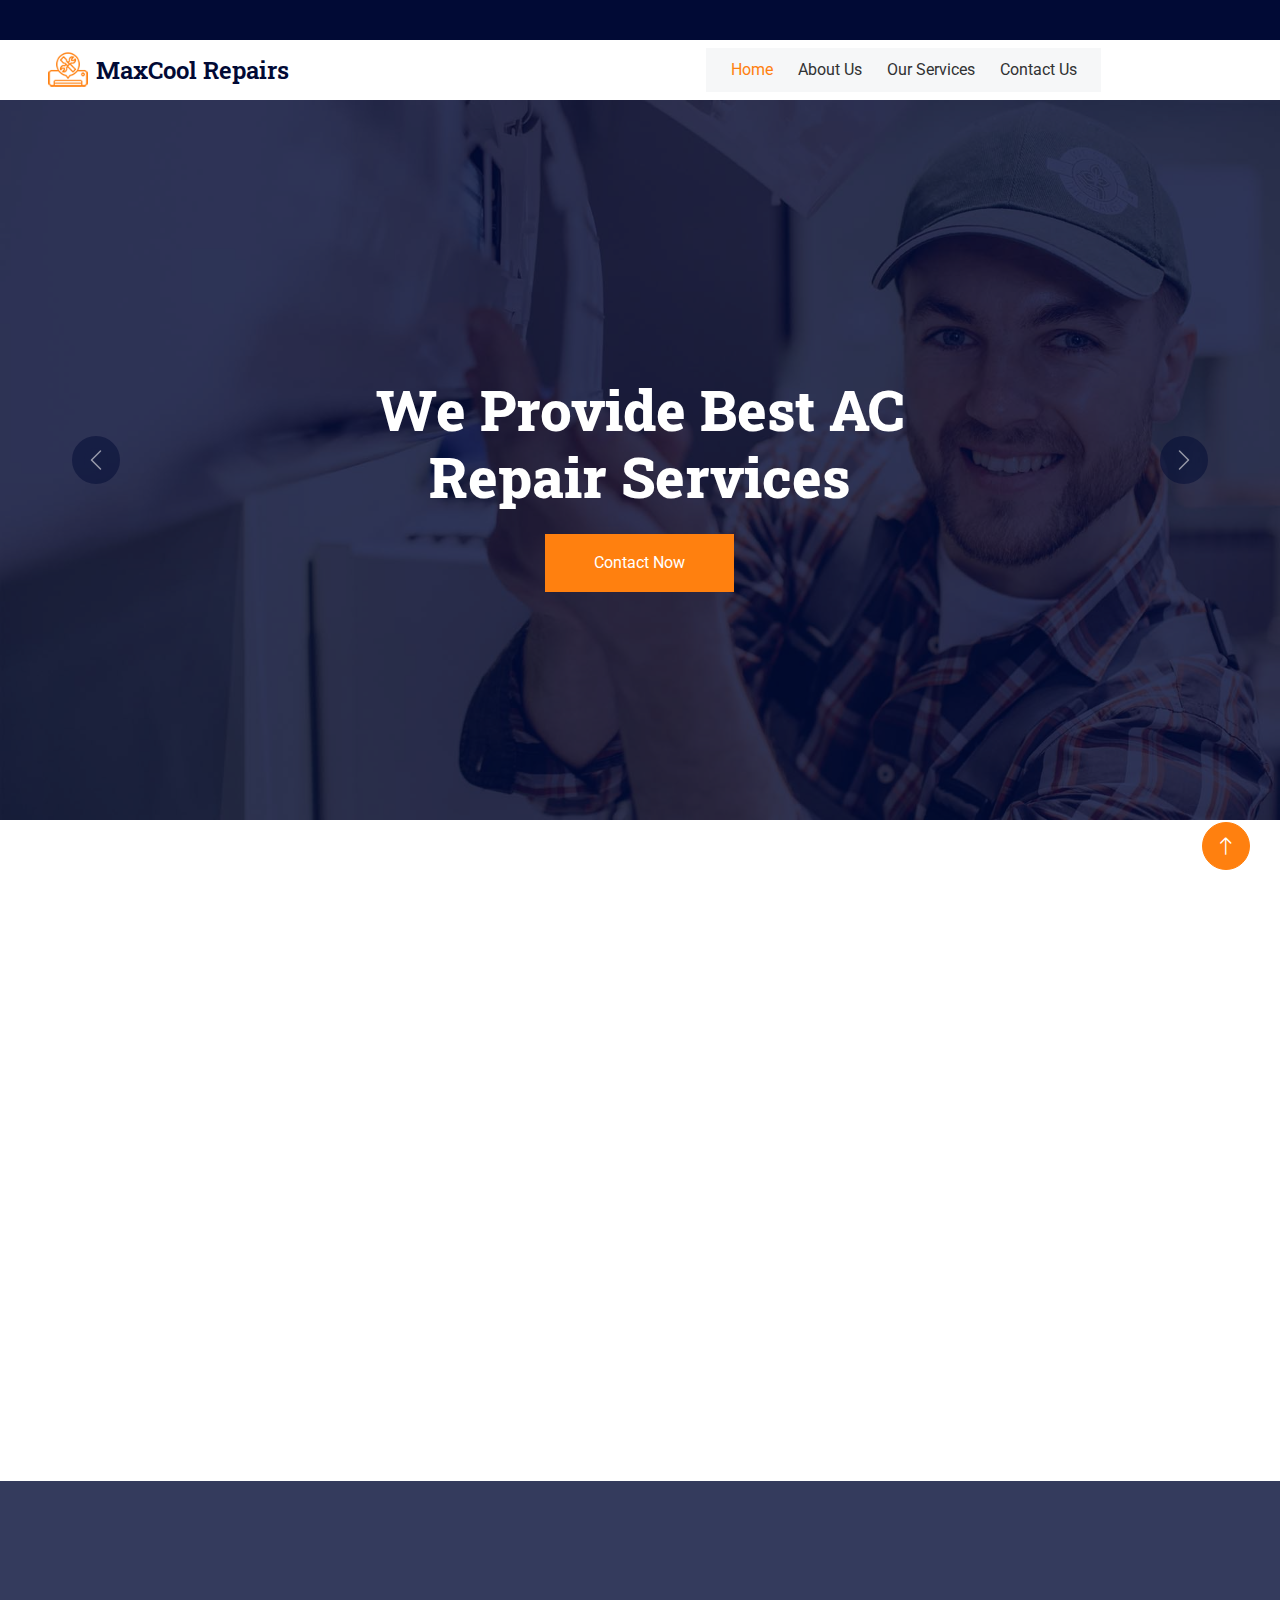
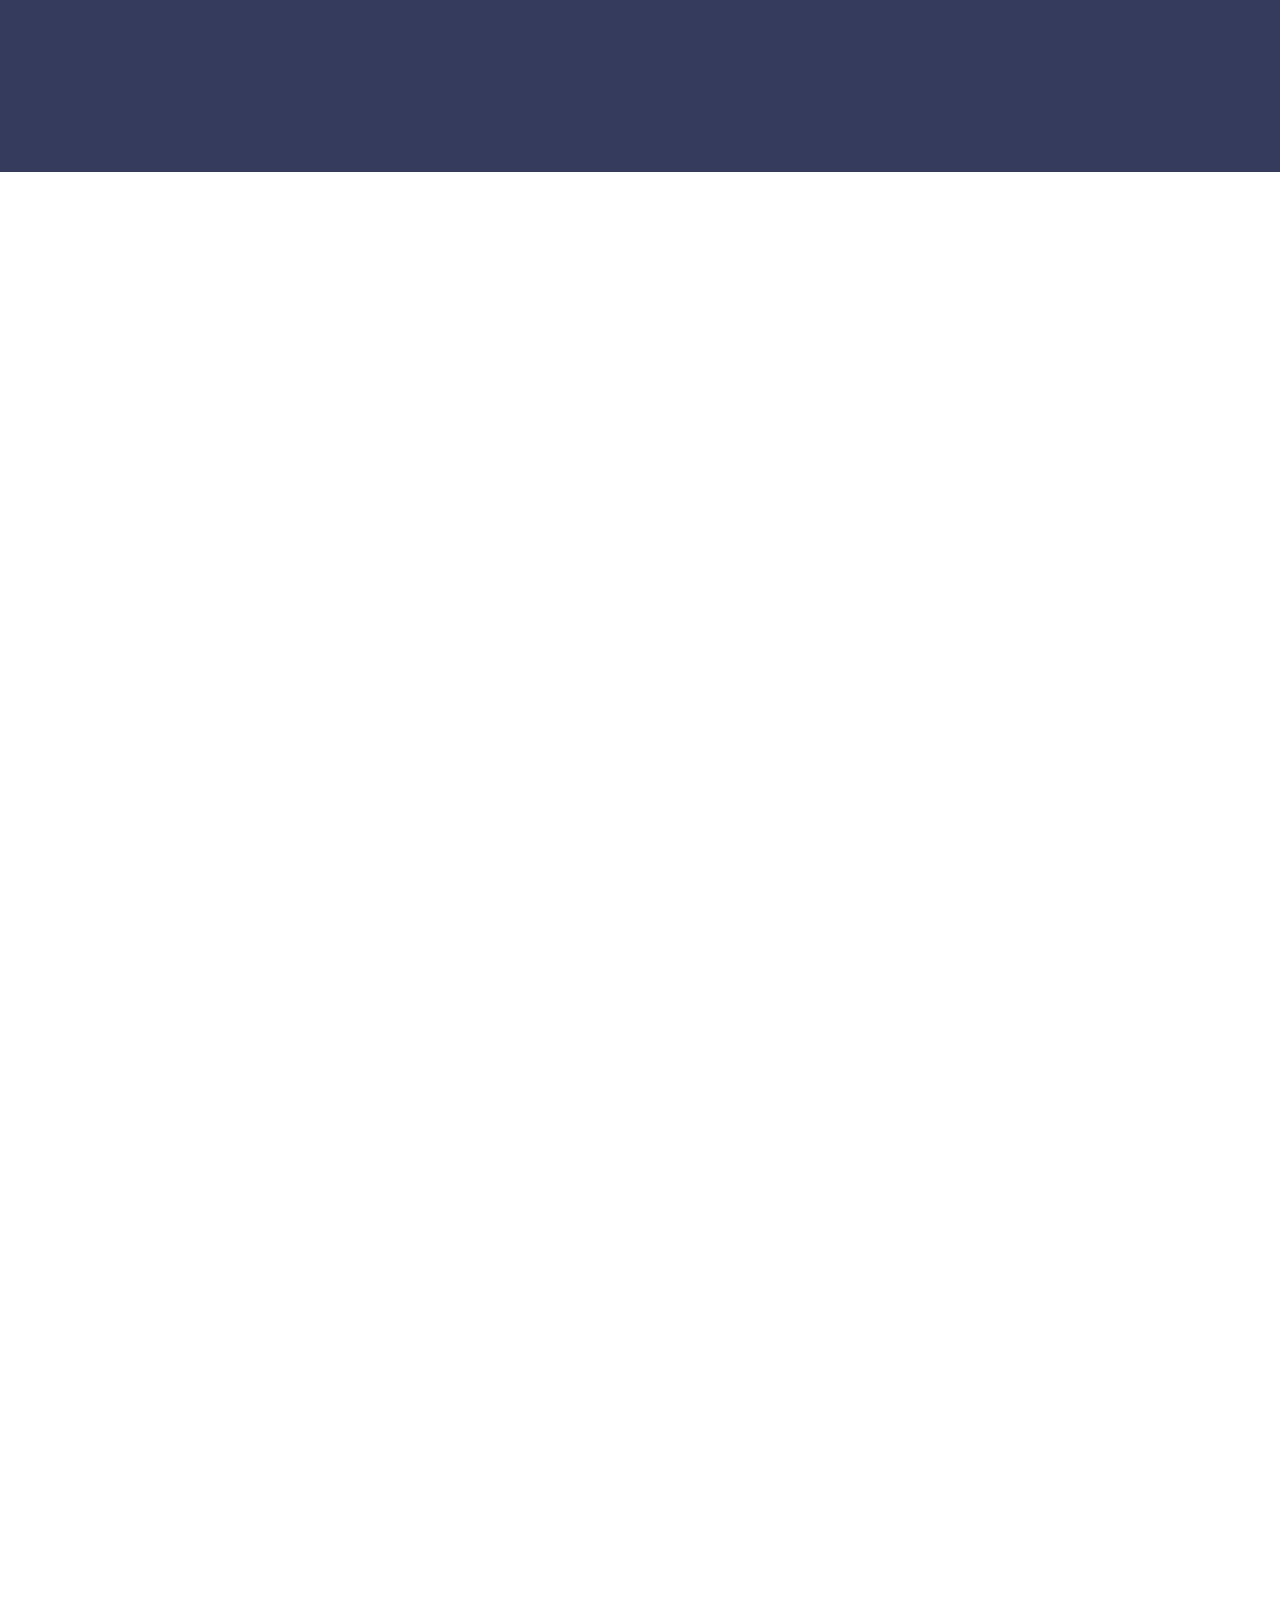
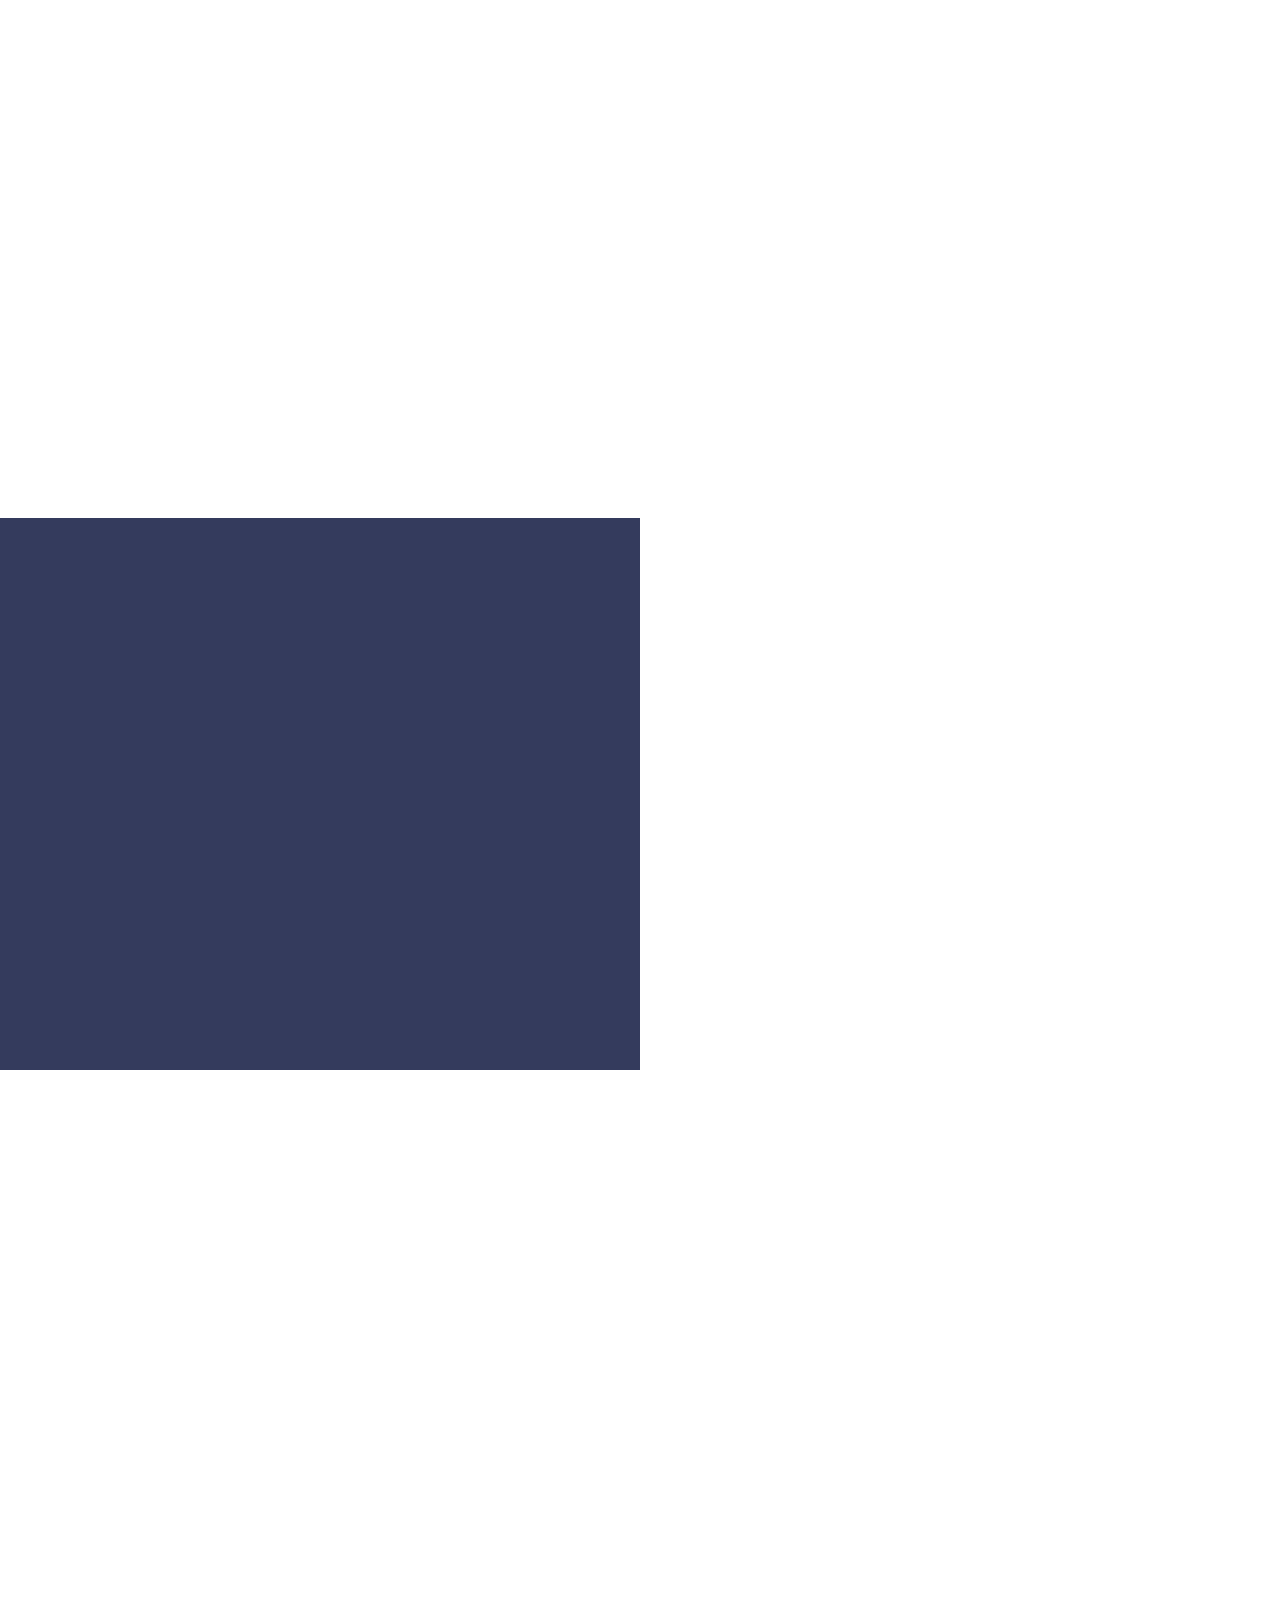
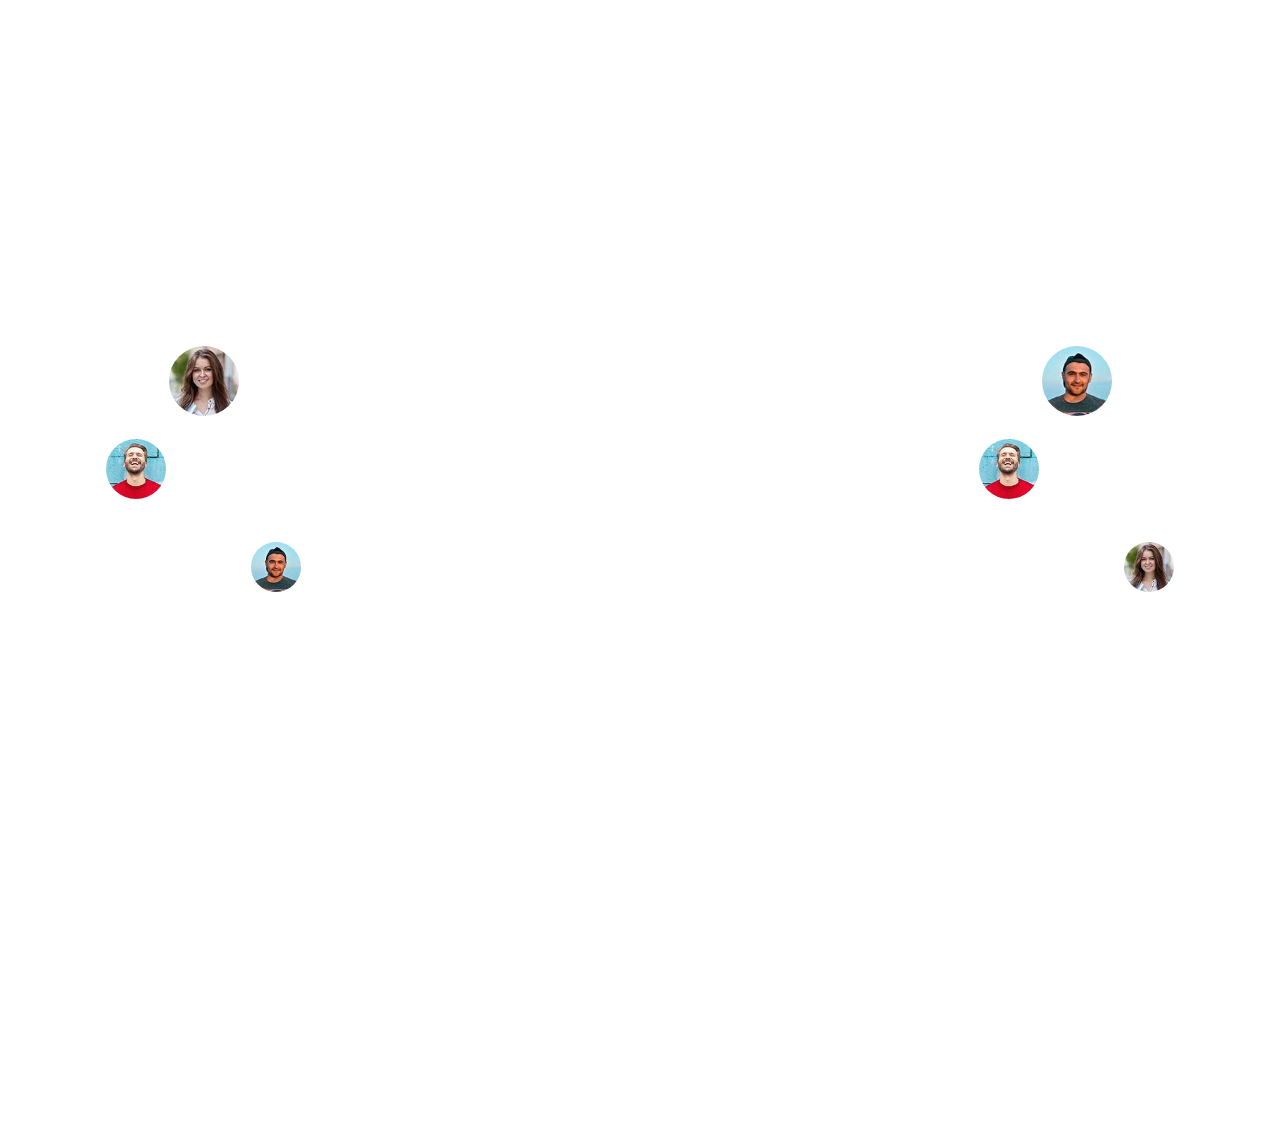
<file: index.html>
<!DOCTYPE html>
<html lang="en">

<head>
    <meta charset="utf-8">
    <title>MaxCool Repairs</title>
    <meta content="width=device-width, initial-scale=1.0" name="viewport">
    <meta content="" name="keywords">
    <meta content="" name="description">

    <!-- Favicon -->
    <link href="img/favicon.ico" rel="icon">

    <!-- Google Web Fonts -->
    <link rel="preconnect" href="https://fonts.googleapis.com">
    <link rel="preconnect" href="https://fonts.gstatic.com" crossorigin>
    <link href="https://fonts.googleapis.com/css2?family=Roboto+Slab:wght@400;600;800&family=Roboto:wght@400;500;700&display=swap" rel="stylesheet"> 

    <!-- Icon Font Stylesheet -->
    <link href="https://cdnjs.cloudflare.com/ajax/libs/font-awesome/5.10.0/css/all.min.css" rel="stylesheet">
    <link href="https://cdn.jsdelivr.net/npm/bootstrap-icons@1.4.1/font/bootstrap-icons.css" rel="stylesheet">

    <!-- Libraries Stylesheet -->
    <link href="lib/animate/animate.min.css" rel="stylesheet">
    <link href="lib/owlcarousel/assets/owl.carousel.min.css" rel="stylesheet">

    <!-- Customized Bootstrap Stylesheet -->
    <link href="css/bootstrap.min.css" rel="stylesheet">

    <!-- Template Stylesheet -->
    <link href="css/style.css" rel="stylesheet">
</head>

<body>
    <!-- Spinner Start -->
    <div id="spinner" class="show bg-white position-fixed translate-middle w-100 vh-100 top-50 start-50 d-flex align-items-center justify-content-center">
        <div class="spinner-grow text-primary" role="status"></div>
    </div>
    <!-- Spinner End -->


    <!-- Topbar Start -->
    <div class="container-fluid bg-dark text-white-50 py-2 px-0 d-none d-lg-block">
        <div class="row gx-0 align-items-center">
            <div class="col-lg-7 px-5 text-start">
                <div class="h-100 d-inline-flex align-items-center me-4">
                    
                </div>
                <div class="h-100 d-inline-flex align-items-center me-4">
                  
                </div>
            </div>
            <div class="col-lg-5 px-5 text-end">
               
            </div>
        </div>
    </div>
    <!-- Topbar End -->


    <!-- Navbar Start -->
    <nav class="navbar navbar-expand-lg bg-white navbar-light sticky-top px-4 px-lg-5">
      
            <!-- Image shown only on large screens and up -->
            <img src="img/icon/icon-02-primary.png" alt="Logo" class="me-2 d-none d-lg-block" style="width: 40px; height: auto;">
            <h1 class="m-0 fs-4">MaxCool Repairs</h1>
       
        
        <button type="button" class="navbar-toggler ms-auto" data-bs-toggle="collapse" data-bs-target="#navbarCollapse">
            <span class="navbar-toggler-icon"></span>
        </button>
        <div class="collapse navbar-collapse" id="navbarCollapse">
            <div class="navbar-nav mx-auto  pe-4 py-3 py-lg-0"></div>
           
                <div class="navbar-nav mx-auto bg-light pe-4 py-3 py-lg-0">
                    <a href="index.html" class="nav-item nav-link active ">Home</a><br>
                    <a href="about.html" class="nav-item nav-link ">About Us</a><br>
                    <a href="service.html" class="nav-item nav-link">Our Services</a><br>
                    <a href="contact.html" class="nav-item nav-link">Contact Us</a>
                </div>
        </div>
    </nav>
    <!-- Navbar End -->


    <!-- Carousel Start -->
    <div class="container-fluid p-0 mb-5">
        <div id="header-carousel" class="carousel slide" data-bs-ride="carousel">
            <div class="carousel-inner">
                <div class="carousel-item active">
                    <img class="w-100" src="img/carousel-1.jpg" alt="Image">
                    <div class="carousel-caption">
                        <div class="container">
                            <div class="row justify-content-center">
                                <div class="col-lg-7 pt-5">
                                    <h1 class="display-4 text-white mb-4 animated slideInDown">We Provide Best AC Repair Services</h1>
                                   
                                    <a href="contact.html" class="btn btn-primary py-3 px-5 animated slideInDown">Contact Now</a>
                                </div>
                            </div>
                        </div>
                    </div>
                </div>
                <div class="carousel-item">
                    <img class="w-100" src="img/carousel-2.jpg" alt="Image">
                    <div class="carousel-caption">
                        <div class="container">
                            <div class="row justify-content-center">
                                <div class="col-lg-7 pt-5">
                                    <h1 class="display-4 text-white mb-4 animated slideInDown">Quality Heating & Air Condition Services</h1>
                                   
                                    <a href="contact.html" class="btn btn-primary py-3 px-5 animated slideInDown">Contact Now</a>
                                </div>
                            </div>
                        </div>
                    </div>
                </div>
            </div>
            <button class="carousel-control-prev" type="button" data-bs-target="#header-carousel"
                data-bs-slide="prev">
                <span class="carousel-control-prev-icon" aria-hidden="true"></span>
                <span class="visually-hidden">Previous</span>
            </button>
            <button class="carousel-control-next" type="button" data-bs-target="#header-carousel"
                data-bs-slide="next">
                <span class="carousel-control-next-icon" aria-hidden="true"></span>
                <span class="visually-hidden">Next</span>
            </button>
        </div>
    </div>
    <!-- Carousel End -->


    <!-- About Start -->
    <div class="container-xxl py-5">
        <div class="container">
            <div class="row g-5 align-items-center">
                <div class="col-lg-6 wow fadeInUp" data-wow-delay="0.5s">
                    <div class="h-100">
                        <h1 class="display-6 mb-5">Welcome To Best Cooling & Heating Service Center</h1>
                        <div class="row g-4 mb-4">
                            <div class="col-sm-6">
                                <div class="d-flex align-items-center">
                                    <img class="flex-shrink-0 me-3" src="img/icon/icon-07-primary.png" alt="">
                                    <h5 class="mb-0">Expert Technician</h5>
                                </div>
                            </div>
                            <div class="col-sm-6">
                                <div class="d-flex align-items-center">
                                    <img class="flex-shrink-0 me-3" src="img/icon/icon-09-primary.png" alt="">
                                    <h5 class="mb-0">Best Quality Services</h5>
                                </div>
                            </div>
                        </div>
                        <p class="mb-4">Our expert technicians are highly trained to handle all your heating and cooling needs with precision and care.
                            We use top-quality parts and the latest technology to ensure long-lasting performance.
                            Customer satisfaction is our priority, delivering the best quality service every time.</p>
                        <div class="border-top mt-4 pt-4">
                            <div class="row">
                                <div class="col-sm-6">
                                    <div class="d-flex align-items-center">
                                        <div class="btn-lg-square bg-primary rounded-circle me-3">
                                            <i class="fa fa-phone-alt text-white"></i>
                                        </div>
                                        <h5 class="mb-0">+94 769988123</h5>
                                    </div>
                                </div>
                                <div class="col-sm-6">
                                    <div class="d-flex align-items-center">
                                        <div class="btn-lg-square bg-primary rounded-circle me-3">
                                            <i class="fa fa-envelope text-white"></i>
                                        </div>
                                        <h5 class="mb-0">info@WEBbuilders.lk</h5>
                                    </div>
                                </div>
                            </div>
                        </div>
                    </div>
                </div>
                <div class="col-lg-6">
                    <div class="row g-3">
                        <div class="col-6 text-end">
                            <img class="img-fluid w-75 wow zoomIn" data-wow-delay="0.1s" src="img/about-1.jpg" style="margin-top: 25%;">
                        </div>
                        <div class="col-6 text-start">
                            <img class="img-fluid w-100 wow zoomIn" data-wow-delay="0.3s" src="img/about-2.jpg">
                        </div>
                        <div class="col-6 text-end">
                            <img class="img-fluid w-50 wow zoomIn" data-wow-delay="0.5s" src="img/about-3.jpg">
                        </div>
                        <div class="col-6 text-start">
                            <img class="img-fluid w-75 wow zoomIn" data-wow-delay="0.7s" src="img/about-4.jpg">
                        </div>
                    </div>
                </div>
            </div>
        </div>
    </div>
    <!-- About End -->


    <!-- Facts Start -->
    <div class="container-fluid facts my-5 py-5" data-parallax="scroll" data-image-src="img/carousel-1.jpg">
        <div class="container py-5">
            <div class="row g-5">
                <div class="col-sm-6 col-lg-3 wow fadeIn" data-wow-delay="0.1s">
                    <h1 class="display-4 text-white" data-toggle="counter-up">1234</h1>
                    <span class="text-primary">Happy Clients</span>
                </div>
                <div class="col-sm-6 col-lg-3 wow fadeIn" data-wow-delay="0.3s">
                    <h1 class="display-4 text-white" data-toggle="counter-up">1234</h1>
                    <span class="text-primary">Projects Succeed</span>
                </div>
                <div class="col-sm-6 col-lg-3 wow fadeIn" data-wow-delay="0.5s">
                    <h1 class="display-4 text-white" data-toggle="counter-up">1234</h1>
                    <span class="text-primary">Awards Achieved</span>
                </div>
                <div class="col-sm-6 col-lg-3 wow fadeIn" data-wow-delay="0.7s">
                    <h1 class="display-4 text-white" data-toggle="counter-up">1234</h1>
                    <span class="text-primary">Team Members</span>
                </div>
            </div>
        </div>
    </div>
    <!-- Facts End -->


    <!-- Features Start -->
    <div class="container-xxl py-5">
        <div class="container">
            <div class="row g-5">
                <div class="col-lg-6 wow fadeInUp" data-wow-delay="0.1s">
                    <h1 class="display-6 mb-5">Few Reasons Why People Choosing Us!</h1>
                    <p class="mb-5">People choose us for our prompt, reliable service and skilled technicians who get the job done right.  
                        We prioritize quality, transparency, and customer satisfaction in every project.  
                        With competitive pricing and trusted expertise, we’re the go-to choice for comfort and peace of mind.</p>
                    <div class="d-flex mb-5">
                        <div class="flex-shrink-0 btn-square bg-primary rounded-circle" style="width: 90px; height: 90px;">
                            <img class="img-fluid" src="img/icon/icon-08-light.png" alt="">
                        </div>
                        <div class="ms-4">
                            <h5 class="mb-3">Trusted Service Center</h5>
                            <span>As a trusted service center, we’re known for our honest diagnostics and dependable solutions.  
                                Customers count on us for quality repairs, timely service, and long-lasting results.</span>
                        </div>
                    </div>
                    <div class="d-flex mb-5">
                        <div class="flex-shrink-0 btn-square bg-primary rounded-circle" style="width: 90px; height: 90px;">
                            <img class="img-fluid" src="img/icon/icon-10-light.png" alt="">
                        </div>
                        <div class="ms-4">
                            <h5 class="mb-3">Reasonable Price</h5>
                            <span>We offer high-quality heating and cooling services at reasonable, budget-friendly prices.  
                                No hidden fees—just honest work at a price you can trust.</span>
                        </div>
                    </div>
                    <div class="d-flex mb-0">
                        <div class="flex-shrink-0 btn-square bg-primary rounded-circle" style="width: 90px; height: 90px;">
                            <img class="img-fluid" src="img/icon/icon-06-light.png" alt="">
                        </div>
                        <div class="ms-4">
                            <h5 class="mb-3">24/7 Supports</h5>  
                            <span>Our 24/7 support ensures help is always just a call away, anytime you need it.  Day or night, we're here to keep your home comfortable and stress-free.</span>
                        </div>
                    </div>
                </div>
                <div class="col-lg-6 wow fadeInUp" data-wow-delay="0.5s">
                    <div class="position-relative rounded overflow-hidden h-100" style="min-height: 400px;">
                        <img class="position-absolute w-100 h-100" src="img/feature.jpg" alt="" style="object-fit: cover;">
                    </div>
                </div>
            </div>
        </div>
    </div>
    <!-- Features End -->


    <!-- Service Start -->
    <div class="container-xxl py-5">
        <div class="container">
            <div class="text-center mx-auto wow fadeInUp" data-wow-delay="0.1s" style="max-width: 500px;">
                <h1 class="display-6 mb-5">We Provide professional Heating & Cooling Services</h1>
            </div>
            <div class="row g-4 justify-content-center">
                <div class="col-lg-4 col-md-6 wow fadeInUp" data-wow-delay="0.1s">
                    <div class="service-item">
                        <img class="img-fluid" src="img/service-1.jpg" alt="">
                        <div class="d-flex align-items-center bg-light">
                            <div class="service-icon flex-shrink-0 bg-primary">
                                <img class="img-fluid" src="img/icon/icon-01-light.png" alt="">
                            </div>
                            <a class="h4 mx-4 mb-0" >AC Installation</a>
                        </div>
                    </div>
                </div>
                <div class="col-lg-4 col-md-6 wow fadeInUp" data-wow-delay="0.3s">
                    <div class="service-item">
                        <img class="img-fluid" src="img/service-2.jpg" alt="">
                        <div class="d-flex align-items-center bg-light">
                            <div class="service-icon flex-shrink-0 bg-primary">
                                <img class="img-fluid" src="img/icon/icon-02-light.png" alt="">
                            </div>
                            <a class="h4 mx-4 mb-0" >Cooling Services</a>
                        </div>
                    </div>
                </div>
                <div class="col-lg-4 col-md-6 wow fadeInUp" data-wow-delay="0.5s">
                    <div class="service-item">
                        <img class="img-fluid" src="img/service-3.jpg" alt="">
                        <div class="d-flex align-items-center bg-light">
                            <div class="service-icon flex-shrink-0 bg-primary">
                                <img class="img-fluid" src="img/icon/icon-03-light.png" alt="">
                            </div>
                            <a class="h4 mx-4 mb-0" >Heating Services</a>
                        </div>
                    </div>
                </div>
                <div class="col-lg-4 col-md-6 wow fadeInUp" data-wow-delay="0.1s">
                    <div class="service-item">
                        <img class="img-fluid" src="img/service-4.jpg" alt="">
                        <div class="d-flex align-items-center bg-light">
                            <div class="service-icon flex-shrink-0 bg-primary">
                                <img class="img-fluid" src="img/icon/icon-04-light.png" alt="">
                            </div>
                            <a class="h4 mx-4 mb-0" >Maintenance & Repair</a>
                        </div>
                    </div>
                </div>
                <div class="col-lg-4 col-md-6 wow fadeInUp" data-wow-delay="0.3s">
                    <div class="service-item">
                        <img class="img-fluid" src="img/service-5.jpg" alt="">
                        <div class="d-flex align-items-center bg-light">
                            <div class="service-icon flex-shrink-0 bg-primary">
                                <img class="img-fluid" src="img/icon/icon-05-light.png" alt="">
                            </div>
                            <a class="h4 mx-4 mb-0" >Indoor Air Quality</a>
                        </div>
                    </div>
                </div>
                <div class="col-lg-4 col-md-6 wow fadeInUp" data-wow-delay="0.5s">
                    <div class="service-item">
                        <img class="img-fluid" src="img/service-6.jpg" alt="">
                        <div class="d-flex align-items-center bg-light">
                            <div class="service-icon flex-shrink-0 bg-primary">
                                <img class="img-fluid" src="img/icon/icon-06-light.png" alt="">
                            </div>
                            <a class="h4 mx-4 mb-0" >Annual Inspections</a>
                        </div>
                    </div>
                </div>
            </div>
        </div>
    </div>
    <!-- Service End -->


    <!-- Quote Start -->
    <div class="container-fluid overflow-hidden my-5 px-lg-0">
        <div class="container quote px-lg-0">
            <div class="row g-0 mx-lg-0">
                <div class="col-lg-6 quote-text" data-parallax="scroll" data-image-src="img/carousel-1.jpg">
                    <div class="h-100 px-4 px-sm-5 ps-lg-0 wow fadeIn" data-wow-delay="0.1s">
                        <h1 class="text-white mb-4">For Individuals And Organisations</h1>
                        <p class="text-light mb-5">We provide tailored heating and cooling solutions for both individuals and organizations.  
                            Whether it’s a home or a commercial space, our services are designed to meet your unique needs.</p>
                        <a href="contact.html" class="align-self-start btn btn-primary py-3 px-5">Contact Now</a>
                    </div>
                </div>
                <div class="col-lg-6 quote-form" data-parallax="scroll" data-image-src="img/carousel-2.jpg">
                    <div class="h-100 px-4 px-sm-5 pe-lg-0 wow fadeIn" data-wow-delay="0.5s">
                        <div class=" p-4 p-sm-5">
                         <div class="col-12">
                                    <div class="text">
                                        <h1 class="text-black mb-4">AC Repair</h1>
                                        <p class="text-dark mb-5">We specialize in fast and reliable AC repair to keep your space cool and comfortable.  
                                            Our trained technicians diagnose and fix issues with precision and care.  
                                            From minor fixes to major breakdowns, we handle it all with top-quality parts.  
                                            Customer satisfaction is our priority—cool air is just a service away!</p>
                                        
                                    </div>
                                </div>
                              
                            </div>
                        </div>
                    </div>
                </div>
            </div>
        </div>
    
    <!-- Quote End -->


    <!-- Team Start -->
    <div class="container-xxl py-5">
        <div class="container">
            <div class="text-center mx-auto wow fadeInUp" data-wow-delay="0.1s" style="max-width: 500px;">
                <h1 class="display-6 mb-5">Meet Our Professional Team Members</h1>
            </div>
            <div class="row g-4">
                <div class="col-lg-3 col-md-6 wow fadeInUp" data-wow-delay="0.1s">
                    <div class="team-item">
                        <div class="team-img position-relative overflow-hidden">
                            <img class="img-fluid" src="img/team-1.jpg" alt="">
                            <div class="team-social">
                               
                            </div>
                        </div>
                        <div class="bg-light text-center p-4">
                            <h5>Mr. Ramesh Kumar</h5>
                            <span class="text-primary">Managing Director</span>
                        </div>
                    </div>
                </div>
                <div class="col-lg-3 col-md-6 wow fadeInUp" data-wow-delay="0.3s">
                    <div class="team-item">
                        <div class="team-img position-relative overflow-hidden">
                            <img class="img-fluid" src="img/team-2.jpg" alt="">
                            <div class="team-social">
                              
                            </div>
                        </div>
                        <div class="bg-light text-center p-4">
                            <h5>Mr. Tharun Raj</h5>
                            <span class="text-primary">HVAC Technician</span>
                        </div>
                    </div>
                </div>
                <div class="col-lg-3 col-md-6 wow fadeInUp" data-wow-delay="0.5s">
                    <div class="team-item">
                        <div class="team-img position-relative overflow-hidden">
                            <img class="img-fluid" src="img/team-4.jpg" alt="">
                            <div class="team-social">
                               
                            </div>
                        </div>
                        <div class="bg-light text-center p-4">
                            <h5>Mr. Naveen Silva </h5>
                            <span class="text-primary">AC Installation Specialist</span>
                        </div>
                    </div>
                </div>
                <div class="col-lg-3 col-md-6 wow fadeInUp" data-wow-delay="0.7s">
                    <div class="team-item">
                        <div class="team-img position-relative overflow-hidden">
                            <img class="img-fluid" src="img/team-3.jpg" alt="">
                            <div class="team-social">
                               
                            </div>
                        </div>
                        <div class="bg-light text-center p-4">
                            <h5>Mr. Akash Nadarajah</h5>
                            <span class="text-primary">Junior Technician</span>
                        </div>
                    </div>
                </div>
            </div>
        </div>
    </div>
    <!-- Team End -->


    <!-- Testimonial Start -->
    <div class="container-xxl py-5">
        <div class="container">
            <div class="text-center mx-auto wow fadeInUp" data-wow-delay="0.1s" style="max-width: 500px;">
                <h1 class="display-6 mb-5">What They Say About Our Services</h1>
            </div>
            <div class="row g-5">
                <div class="col-lg-3 d-none d-lg-block">
                    <div class="testimonial-left h-100">
                        <img class="img-fluid animated pulse infinite" src="img/testimonial-1.jpg" alt="">
                        <img class="img-fluid animated pulse infinite" src="img/testimonial-2.jpg" alt="">
                        <img class="img-fluid animated pulse infinite" src="img/testimonial-3.jpg" alt="">
                    </div>
                </div>
                <div class="col-lg-6 wow fadeIn" data-wow-delay="0.5s">
                    <div class="owl-carousel testimonial-carousel">
                        <div class="testimonial-item text-center">
                            <img class="img-fluid mx-auto mb-4" src="img/testimonial-2.jpg" alt="">
                            <p class="fs-5">Excellent service! The team fixed my AC quickly and professionally.</p>
                            <h5>Mr. Suresh Kumar</h5>
                        </div>
                        <div class="testimonial-item text-center">
                            <img class="img-fluid mx-auto mb-4" src="img/testimonial-1.jpg" alt="">
                            <p class="fs-5">பரிந்துரைக்கத் தக்கது! நம்பகமான குழுவும் நியாயமான விலையும்.</p>
                            <h5>Mrs. Nirosha Perera</h5>
                        </div>
                        <div class="testimonial-item text-center">
                            <img class="img-fluid mx-auto mb-4" src="img/testimonial-3.jpg" alt="">
                            <p class="fs-5">උතුම් පාරිභෝගික සේවාව, මට අවශ්‍ය අවස්ථාවේ හැම විටම ලබාගත හැකි වුණා.</p>
                            <h5> Mr. Aravinth Raj</h5>
                        </div>
                    </div>
                </div>
                <div class="col-lg-3 d-none d-lg-block">
                    <div class="testimonial-right h-100">
                        <img class="img-fluid animated pulse infinite" src="img/testimonial-1.jpg" alt="">
                        <img class="img-fluid animated pulse infinite" src="img/testimonial-2.jpg" alt="">
                        <img class="img-fluid animated pulse infinite" src="img/testimonial-3.jpg" alt="">
                    </div>
                </div>
            </div>
        </div>
    </div>
    <!-- Testimonial End -->


    <!-- Footer Start -->
    <div class="container-fluid bg-dark footer mt-5 pt-5 wow fadeIn" data-wow-delay="0.1s">
        <div class="container py-5">
            <div class="row g-5">
                <div class="col-lg-3 col-md-6">
                    <h5 class="text-light mb-4">Get In Touch</h5>
                    <p><i class="fa fa-map-marker-alt me-3"></i>Thaddatheru Junvtion,Jaffna</p>
                    <p><i class="fa fa-phone-alt me-3"></i>+94 769988123</p>
                    <p><i class="fa fa-envelope me-3"></i>info@WEBbuilders.lk</p>
                </div>
                <div class="col-lg-3 col-md-6">
                    <h5 class="text-light mb-4">Our Services</h5>
                    <p>AC Installation</p>
                    <p>Cooling Services</p>
                    <p>Heating Services</p>
                    <p>Annual Inspections</p>
                </div>
                <div class="col-lg-3 col-md-6">
                    <h5 class="text-light mb-4">Quick Links</h5>
                    <a class="btn btn-link" href="index.html">Home</a>
                    <a class="btn btn-link" href="about.html">About Us</a>
                    <a class="btn btn-link" href="service.html">Our Services</a>
                    <a class="btn btn-link" href="contact.html">Contact Us</a>
                </div>
                <div class="col-lg-3 col-md-6">
                    <h5 class="text-light mb-4">Follow Us</h5>
                    <p>Follow us on social media to stay updated with our latest offers, tips, and services!</p>
                    <div class="d-flex">
                        <a class="btn btn-square rounded-circle me-1" ><i class="fab fa-twitter"></i></a>
                        <a class="btn btn-square rounded-circle me-1" ><i class="fab fa-facebook-f"></i></a>
                        <a class="btn btn-square rounded-circle me-1" ><i class="fab fa-youtube"></i></a>
                        <a class="btn btn-square rounded-circle me-1" ><i class="fab fa-linkedin-in"></i></a>
                    </div>
                </div>
            </div>
        </div>
        <div class="container-fluid copyright">
            <div class="container">
                <div class="row">
                    <div class="text-center">
                        &copy; <a href="#">2025</a>. Designed <i class="fa fa-heart" aria-hidden="true"></i> By WEBbuilder.lk
                    </div>
                   
                </div>
            </div>
        </div>
    </div>
    <!-- Footer End -->


    <!-- Back to Top -->
    <a href="#" class="btn btn-lg btn-primary btn-lg-square rounded-circle back-to-top"><i class="bi bi-arrow-up"></i></a>


    <!-- JavaScript Libraries -->
    <script src="https://code.jquery.com/jquery-3.4.1.min.js"></script>
    <script src="https://cdn.jsdelivr.net/npm/bootstrap@5.0.0/dist/js/bootstrap.bundle.min.js"></script>
    <script src="lib/wow/wow.min.js"></script>
    <script src="lib/easing/easing.min.js"></script>
    <script src="lib/waypoints/waypoints.min.js"></script>
    <script src="lib/owlcarousel/owl.carousel.min.js"></script>
    <script src="lib/counterup/counterup.min.js"></script>
    <script src="lib/parallax/parallax.min.js"></script>

    <!-- Template Javascript -->
    <script src="js/main.js"></script>
</body>

</html>
</file>
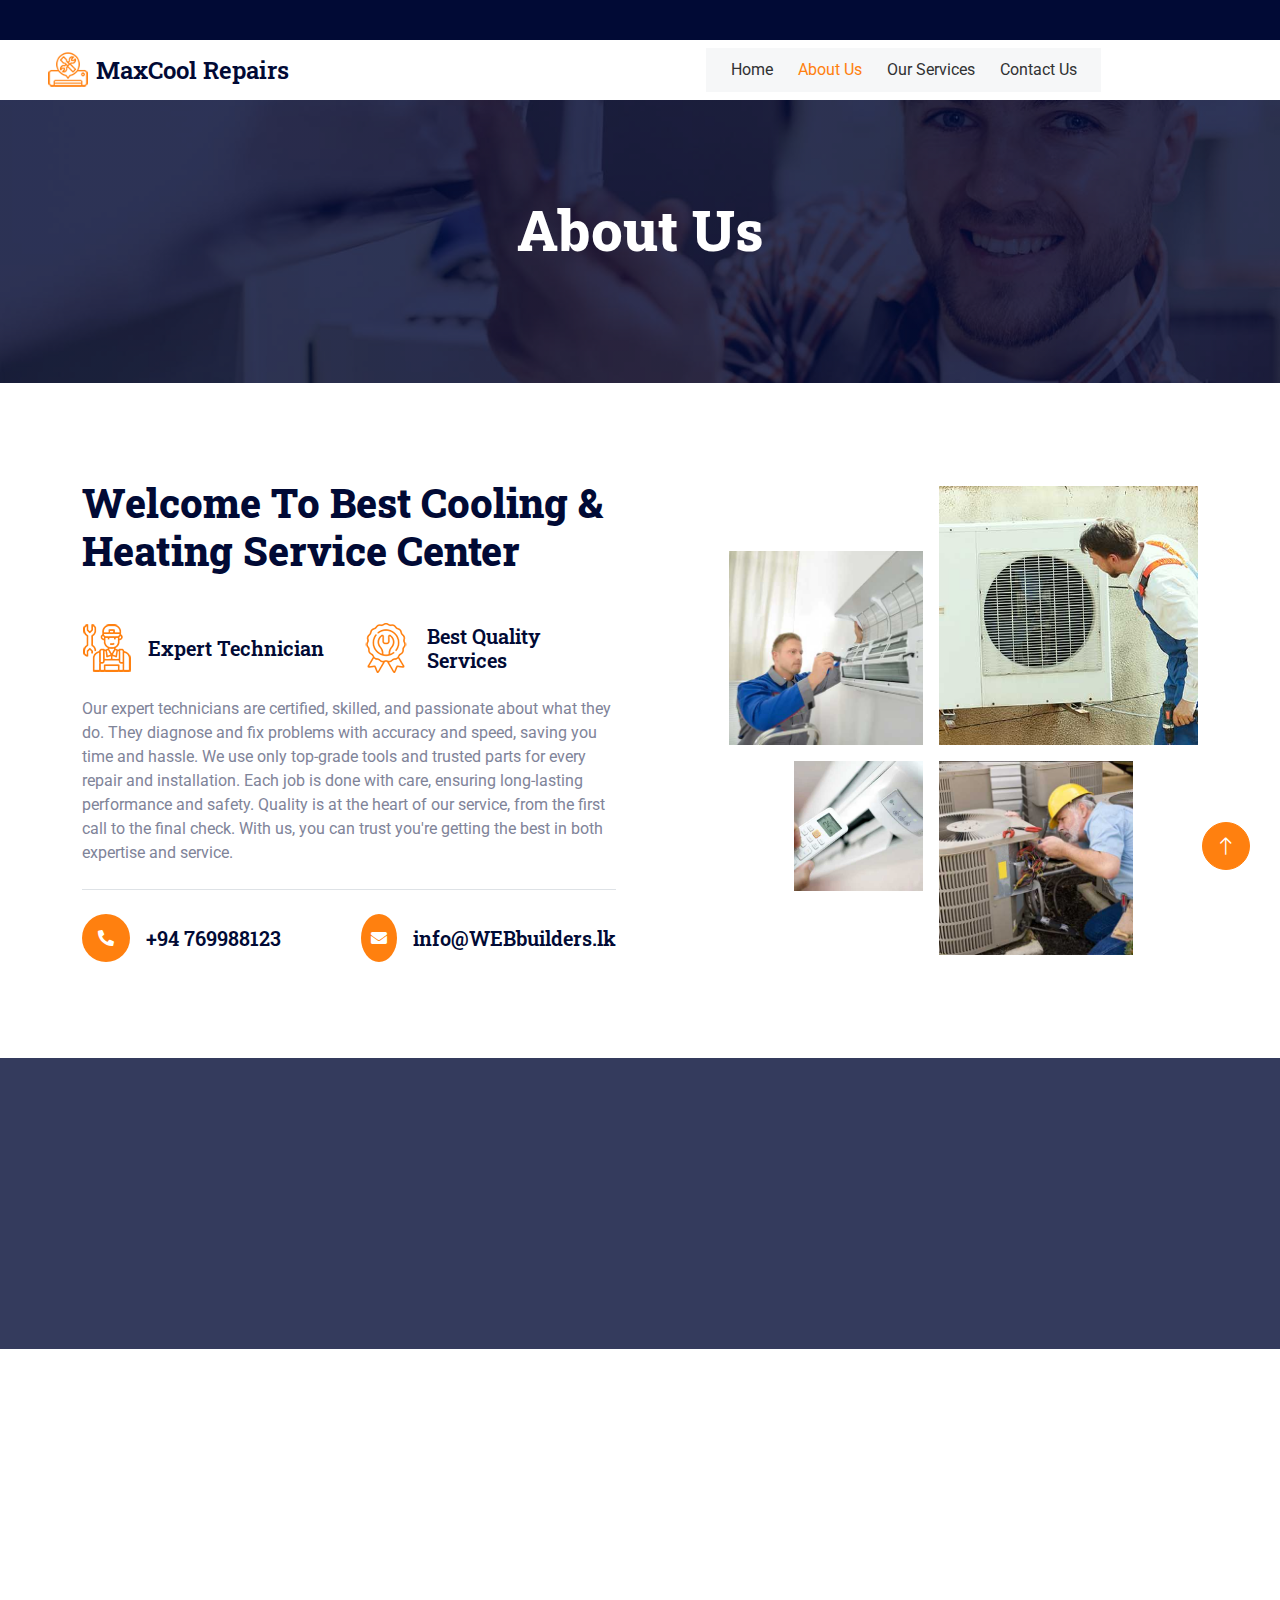
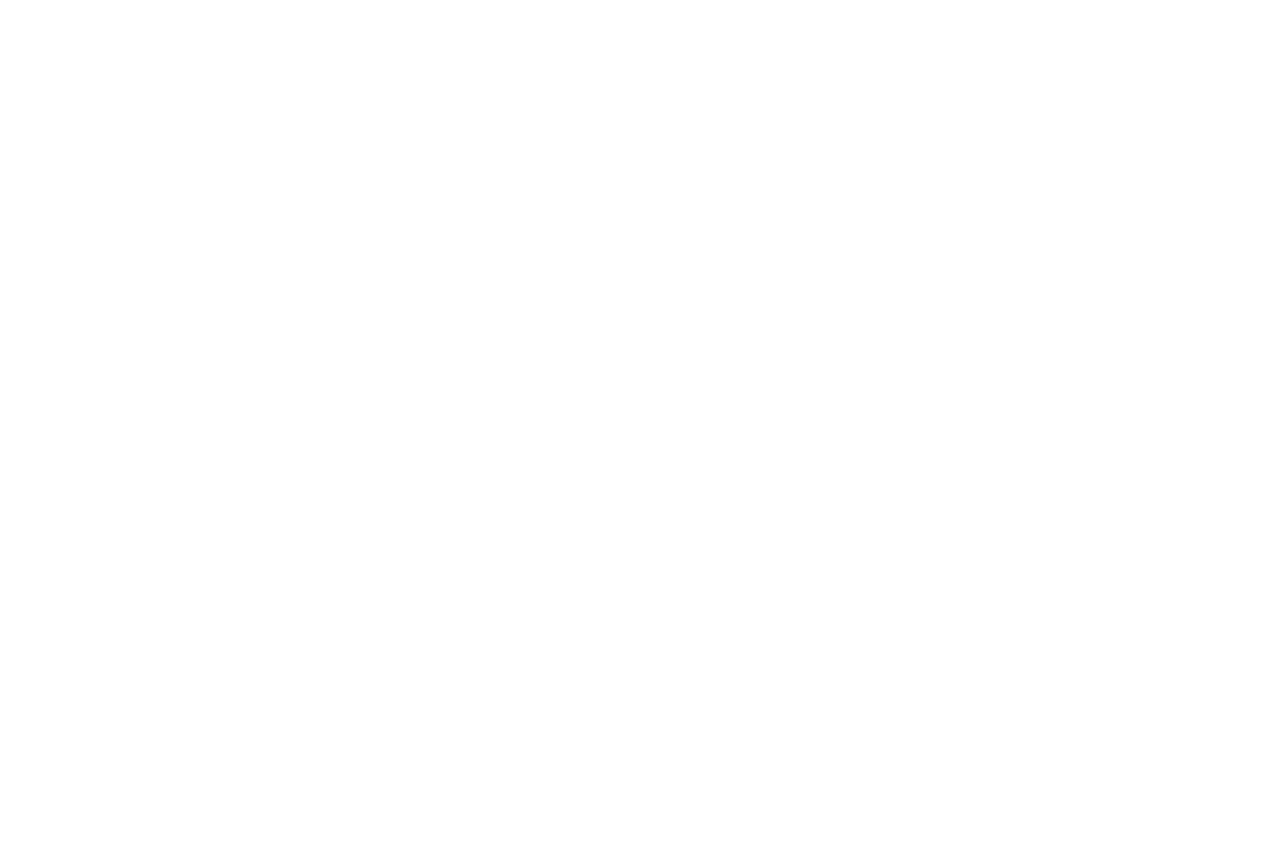
<file: about.html>
<!DOCTYPE html>
<html lang="en">

<head>
    <meta charset="utf-8">
    <title>MaxCool Repairs</title>
    <meta content="width=device-width, initial-scale=1.0" name="viewport">
    <meta content="" name="keywords">
    <meta content="" name="description">

    <!-- Favicon -->
    <link href="img/ac.png" rel="icon">

    <!-- Google Web Fonts -->
    <link rel="preconnect" href="https://fonts.googleapis.com">
    <link rel="preconnect" href="https://fonts.gstatic.com" crossorigin>
    <link href="https://fonts.googleapis.com/css2?family=Roboto+Slab:wght@400;600;800&family=Roboto:wght@400;500;700&display=swap" rel="stylesheet"> 

    <!-- Icon Font Stylesheet -->
    <link href="https://cdnjs.cloudflare.com/ajax/libs/font-awesome/5.10.0/css/all.min.css" rel="stylesheet">
    <link href="https://cdn.jsdelivr.net/npm/bootstrap-icons@1.4.1/font/bootstrap-icons.css" rel="stylesheet">

    <!-- Libraries Stylesheet -->
    <link href="lib/animate/animate.min.css" rel="stylesheet">
    <link href="lib/owlcarousel/assets/owl.carousel.min.css" rel="stylesheet">

    <!-- Customized Bootstrap Stylesheet -->
    <link href="css/bootstrap.min.css" rel="stylesheet">

    <!-- Template Stylesheet -->
    <link href="css/style.css" rel="stylesheet">
</head>

<body>
    <!-- Spinner Start -->
    <div id="spinner" class="show bg-white position-fixed translate-middle w-100 vh-100 top-50 start-50 d-flex align-items-center justify-content-center">
        <div class="spinner-grow text-primary" role="status"></div>
    </div>
    <!-- Spinner End -->


    <!-- Topbar Start -->
    <div class="container-fluid bg-dark text-white-50 py-2 px-0 d-none d-lg-block">
        <div class="row gx-0 align-items-center">
            <div class="col-lg-7 px-5 text-start">
                <div class="h-100 d-inline-flex align-items-center me-4">
                    
                </div>
                <div class="h-100 d-inline-flex align-items-center me-4">
                  
                </div>
            </div>
            <div class="col-lg-5 px-5 text-end">
               
            </div>
        </div>
    </div>
    <!-- Topbar End -->


    <!-- Navbar Start -->
    <nav class="navbar navbar-expand-lg bg-white navbar-light sticky-top px-4 px-lg-5">
       
            <!-- Image shown only on large screens and up -->
            <img src="img/icon/icon-02-primary.png" alt="Logo" class="me-2 d-none d-lg-block" style="width: 40px; height: auto;">
            <h1 class="m-0 fs-4">MaxCool Repairs</h1>
       
        
        <button type="button" class="navbar-toggler ms-auto" data-bs-toggle="collapse" data-bs-target="#navbarCollapse">
            <span class="navbar-toggler-icon"></span>
        </button>
        <div class="collapse navbar-collapse" id="navbarCollapse">
            <div class="navbar-nav mx-auto  pe-4 py-3 py-lg-0"></div>
           
                <div class="navbar-nav mx-auto bg-light pe-4 py-3 py-lg-0">
                    <a href="index.html" class="nav-item nav-link ">Home</a><br>
                    <a href="about.html" class="nav-item nav-link active">About Us</a><br>
                    <a href="service.html" class="nav-item nav-link">Our Services</a><br>
                    <a href="contact.html" class="nav-item nav-link">Contact Us</a>
                </div>
        </div>
    </nav>
    <!-- Navbar End -->


    <!-- Page Header Start -->
    <div class="container-fluid page-header py-5 mb-5 wow fadeIn" data-wow-delay="0.1s">
        <div class="container text-center py-5">
            <h1 class="display-4 text-white animated slideInDown mb-4">About Us</h1>
            <nav aria-label="breadcrumb animated slideInDown">
                <ol class="breadcrumb justify-content-center mb-0">
                   
                </ol>
            </nav>
        </div>
    </div>
    <!-- Page Header End -->


    <!-- About Start -->
    <div class="container-xxl py-5">
        <div class="container">
            <div class="row g-5 align-items-center">
                <div class="col-lg-6 wow fadeInUp" data-wow-delay="0.5s">
                    <div class="h-100">
                        <h1 class="display-6 mb-5">Welcome To Best Cooling & Heating Service Center</h1>
                        <div class="row g-4 mb-4">
                            <div class="col-sm-6">
                                <div class="d-flex align-items-center">
                                    <img class="flex-shrink-0 me-3" src="img/icon/icon-07-primary.png" alt="">
                                    <h5 class="mb-0">Expert Technician</h5>
                                </div>
                            </div>
                            <div class="col-sm-6">
                                <div class="d-flex align-items-center">
                                    <img class="flex-shrink-0 me-3" src="img/icon/icon-09-primary.png" alt="">
                                    <h5 class="mb-0">Best Quality Services</h5>
                                </div>
                            </div>
                        </div>
                        <p class="mb-4">Our expert technicians are certified, skilled, and passionate about what they do.  
                            They diagnose and fix problems with accuracy and speed, saving you time and hassle.  
                            We use only top-grade tools and trusted parts for every repair and installation.  
                            Each job is done with care, ensuring long-lasting performance and safety.  
                            Quality is at the heart of our service, from the first call to the final check.  
                            With us, you can trust you're getting the best in both expertise and service.</p>
                        <div class="border-top mt-4 pt-4">
                            <div class="row">
                                <div class="col-sm-6">
                                    <div class="d-flex align-items-center">
                                        <div class="btn-lg-square bg-primary rounded-circle me-3">
                                            <i class="fa fa-phone-alt text-white"></i>
                                        </div>
                                        <h5 class="mb-0">+94 769988123</h5>
                                    </div>
                                </div>
                                <div class="col-sm-6">
                                    <div class="d-flex align-items-center">
                                        <div class="btn-lg-square bg-primary rounded-circle me-3">
                                            <i class="fa fa-envelope text-white"></i>
                                        </div>
                                        <h5 class="mb-0">info@WEBbuilders.lk</h5>
                                    </div>
                                </div>
                            </div>
                        </div>
                    </div>
                </div>
                <div class="col-lg-6">
                    <div class="row g-3">
                        <div class="col-6 text-end">
                            <img class="img-fluid w-75 wow zoomIn" data-wow-delay="0.1s" src="img/about-1.jpg" style="margin-top: 25%;">
                        </div>
                        <div class="col-6 text-start">
                            <img class="img-fluid w-100 wow zoomIn" data-wow-delay="0.3s" src="img/about-2.jpg">
                        </div>
                        <div class="col-6 text-end">
                            <img class="img-fluid w-50 wow zoomIn" data-wow-delay="0.5s" src="img/about-3.jpg">
                        </div>
                        <div class="col-6 text-start">
                            <img class="img-fluid w-75 wow zoomIn" data-wow-delay="0.7s" src="img/about-4.jpg">
                        </div>
                    </div>
                </div>
            </div>
        </div>
    </div>
    <!-- About End -->


    <!-- Facts Start -->
    <div class="container-fluid facts my-5 py-5" data-parallax="scroll" data-image-src="img/carousel-1.jpg">
        <div class="container py-5">
            <div class="row g-5">
                <div class="col-sm-6 col-lg-3 wow fadeIn" data-wow-delay="0.1s">
                    <h1 class="display-4 text-white" data-toggle="counter-up">1234</h1>
                    <span class="text-primary">Happy Clients</span>
                </div>
                <div class="col-sm-6 col-lg-3 wow fadeIn" data-wow-delay="0.3s">
                    <h1 class="display-4 text-white" data-toggle="counter-up">1234</h1>
                    <span class="text-primary">Projects Succeed</span>
                </div>
                <div class="col-sm-6 col-lg-3 wow fadeIn" data-wow-delay="0.5s">
                    <h1 class="display-4 text-white" data-toggle="counter-up">1234</h1>
                    <span class="text-primary">Awards Achieved</span>
                </div>
                <div class="col-sm-6 col-lg-3 wow fadeIn" data-wow-delay="0.7s">
                    <h1 class="display-4 text-white" data-toggle="counter-up">1234</h1>
                    <span class="text-primary">Team Members</span>
                </div>
            </div>
        </div>
    </div>
    <!-- Facts End -->


    <!-- Team Start -->
    <div class="container-xxl py-5">
        <div class="container">
            <div class="text-center mx-auto wow fadeInUp" data-wow-delay="0.1s" style="max-width: 500px;">
                <h1 class="display-6 mb-5">Meet Our Professional Team Members</h1>
            </div>
            <div class="row g-4">
                <div class="col-lg-3 col-md-6 wow fadeInUp" data-wow-delay="0.1s">
                    <div class="team-item">
                        <div class="team-img position-relative overflow-hidden">
                            <img class="img-fluid" src="img/team-1.jpg" alt="">
                            <div class="team-social">
                               
                            </div>
                        </div>
                        <div class="bg-light text-center p-4">
                            <h5>Mr. Ramesh Kumar</h5>
                            <span class="text-primary">Managing Director</span>
                        </div>
                    </div>
                </div>
                <div class="col-lg-3 col-md-6 wow fadeInUp" data-wow-delay="0.3s">
                    <div class="team-item">
                        <div class="team-img position-relative overflow-hidden">
                            <img class="img-fluid" src="img/team-2.jpg" alt="">
                            <div class="team-social">
                              
                            </div>
                        </div>
                        <div class="bg-light text-center p-4">
                            <h5>Mr. Tharun Raj</h5>
                            <span class="text-primary">HVAC Technician</span>
                        </div>
                    </div>
                </div>
                <div class="col-lg-3 col-md-6 wow fadeInUp" data-wow-delay="0.5s">
                    <div class="team-item">
                        <div class="team-img position-relative overflow-hidden">
                            <img class="img-fluid" src="img/team-4.jpg" alt="">
                            <div class="team-social">
                               
                            </div>
                        </div>
                        <div class="bg-light text-center p-4">
                            <h5>Mr. Naveen Silva </h5>
                            <span class="text-primary">AC Installation Specialist</span>
                        </div>
                    </div>
                </div>
                <div class="col-lg-3 col-md-6 wow fadeInUp" data-wow-delay="0.7s">
                    <div class="team-item">
                        <div class="team-img position-relative overflow-hidden">
                            <img class="img-fluid" src="img/team-3.jpg" alt="">
                            <div class="team-social">
                               
                            </div>
                        </div>
                        <div class="bg-light text-center p-4">
                            <h5>Mr. Akash Nadarajah</h5>
                            <span class="text-primary">Junior Technician</span>
                        </div>
                    </div>
                </div>
            </div>
        </div>
    </div>
    <!-- Team End -->


    <!-- Footer Start -->
    <div class="container-fluid bg-dark footer mt-5 pt-5 wow fadeIn" data-wow-delay="0.1s">
        <div class="container py-5">
            <div class="row g-5">
                <div class="col-lg-3 col-md-6">
                    <h5 class="text-light mb-4">Get In Touch</h5>
                    <p><i class="fa fa-map-marker-alt me-3"></i>Thaddatheru Junvtion,Jaffna</p>
                    <p><i class="fa fa-phone-alt me-3"></i>+94 769988123</p>
                    <p><i class="fa fa-envelope me-3"></i>info@WEBbuilders.lk</p>
                </div>
                <div class="col-lg-3 col-md-6">
                    <h5 class="text-light mb-4">Our Services</h5>
                     <p>AC Installation</p>
                    <p>Cooling Services</p>
                    <p>Heating Services</p>
                   
                </div>
                <div class="col-lg-3 col-md-6">
                    <h5 class="text-light mb-4">Quick Links</h5>
                    <a class="btn btn-link" href="index.html">Home</a>
                    <a class="btn btn-link" href="about.html">About Us</a>
                    <a class="btn btn-link" href="service.html">Our Services</a>
                    <a class="btn btn-link" href="contact.html">Contact Us</a>
                </div>
                <div class="col-lg-3 col-md-6">
                    <h5 class="text-light mb-4">Follow Us</h5>
                    <p>Follow us on social media to stay updated with our latest offers, tips, and services!</p>
                    <div class="d-flex">
                        <a class="btn btn-square rounded-circle me-1" href=""><i class="fab fa-twitter"></i></a>
                        <a class="btn btn-square rounded-circle me-1" href=""><i class="fab fa-facebook-f"></i></a>
                        <a class="btn btn-square rounded-circle me-1" href=""><i class="fab fa-youtube"></i></a>
                        <a class="btn btn-square rounded-circle me-1" href=""><i class="fab fa-linkedin-in"></i></a>
                    </div>
                </div>
            </div>
        </div>
        <div class="container-fluid copyright">
            <div class="container">
                <div class="row">
                    <div class="text-center">
                        &copy; <a href="#">2025</a>. Designed <i class="fa fa-heart" aria-hidden="true"></i> By WEBbuilder.lk
                    </div>
                   
                </div>
            </div>
        </div>
    </div>
    <!-- Footer End -->


    <!-- Back to Top -->
    <a href="#" class="btn btn-lg btn-primary btn-lg-square rounded-circle back-to-top"><i class="bi bi-arrow-up"></i></a>


    <!-- JavaScript Libraries -->
    <script src="https://code.jquery.com/jquery-3.4.1.min.js"></script>
    <script src="https://cdn.jsdelivr.net/npm/bootstrap@5.0.0/dist/js/bootstrap.bundle.min.js"></script>
    <script src="lib/wow/wow.min.js"></script>
    <script src="lib/easing/easing.min.js"></script>
    <script src="lib/waypoints/waypoints.min.js"></script>
    <script src="lib/owlcarousel/owl.carousel.min.js"></script>
    <script src="lib/counterup/counterup.min.js"></script>
    <script src="lib/parallax/parallax.min.js"></script>

    <!-- Template Javascript -->
    <script src="js/main.js"></script>
</body>

</html>
</file>
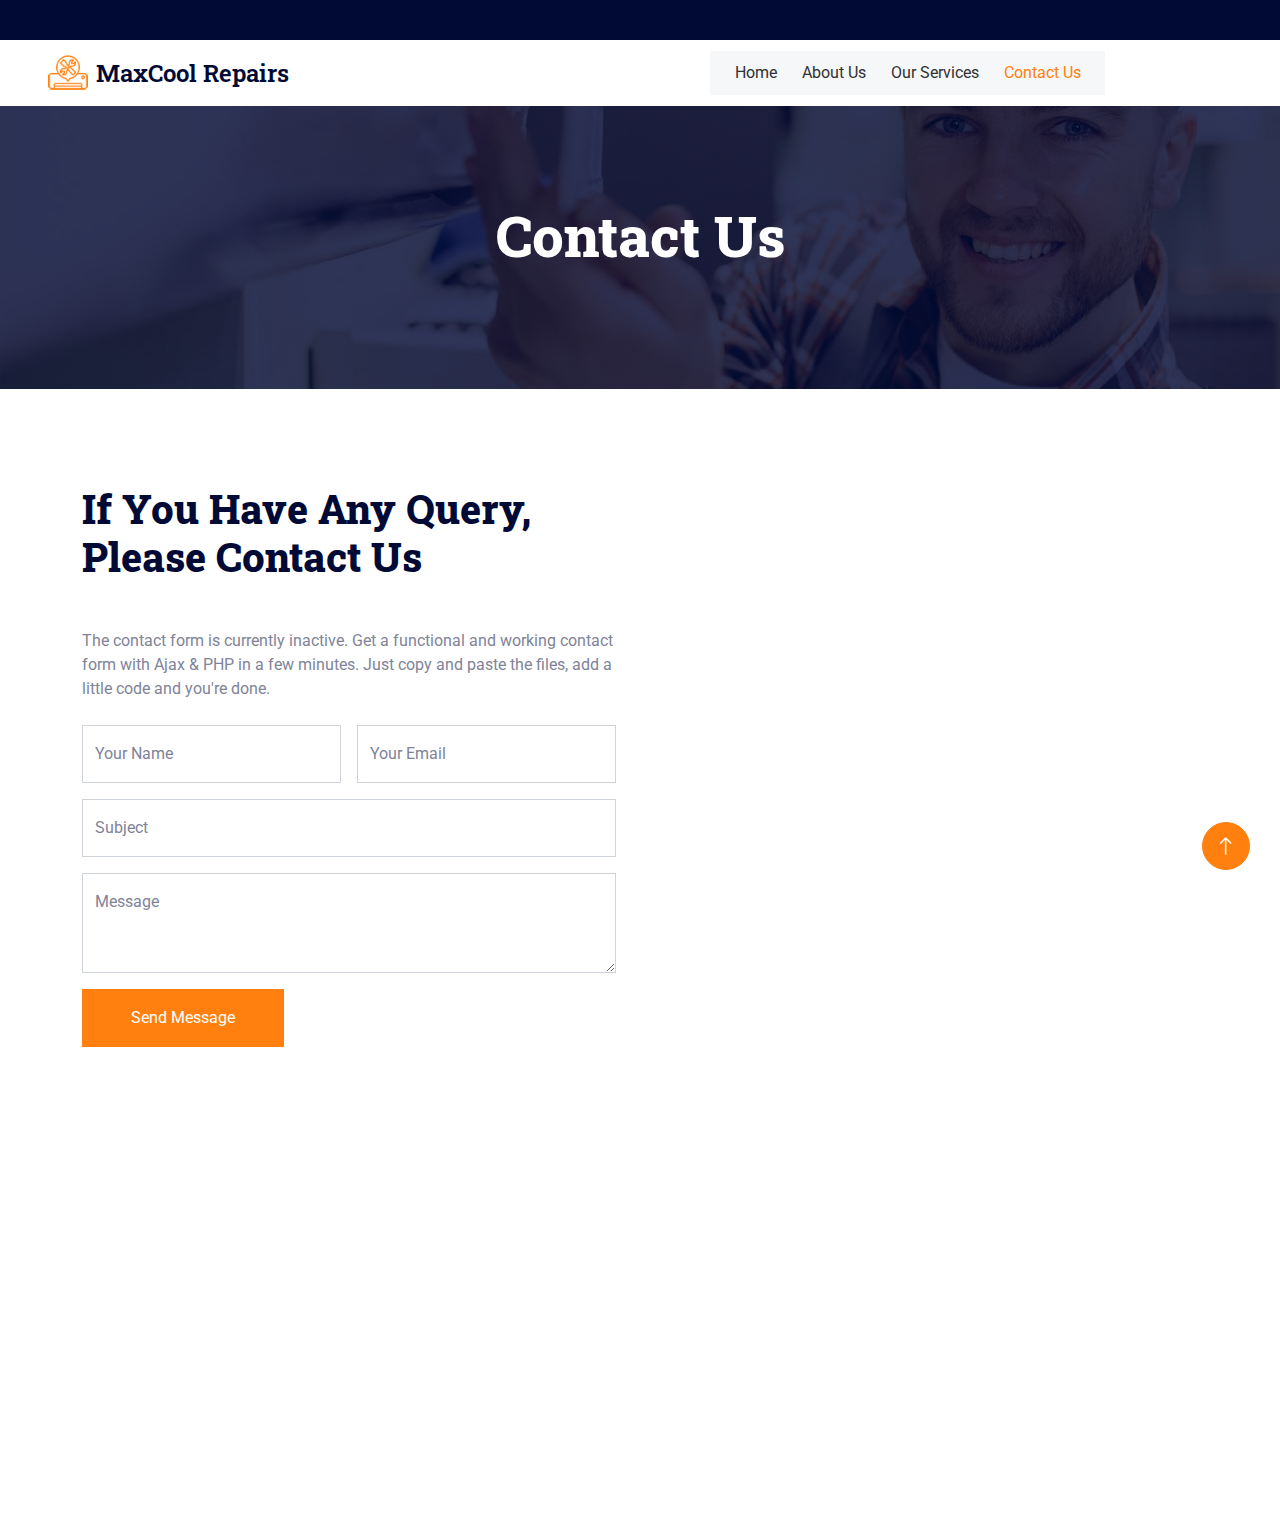
<file: contact.html>
<!DOCTYPE html>
<html lang="en">

<head>
    <meta charset="utf-8">
    <title>MaxCool Repairs</title>
    <meta content="width=device-width, initial-scale=1.0" name="viewport">
    <meta content="" name="keywords">
    <meta content="" name="description">

    <!-- Favicon -->
    <link href="img/favicon.ico" rel="icon">

    <!-- Google Web Fonts -->
    <link rel="preconnect" href="https://fonts.googleapis.com">
    <link rel="preconnect" href="https://fonts.gstatic.com" crossorigin>
    <link href="https://fonts.googleapis.com/css2?family=Roboto+Slab:wght@400;600;800&family=Roboto:wght@400;500;700&display=swap" rel="stylesheet"> 

    <!-- Icon Font Stylesheet -->
    <link href="https://cdnjs.cloudflare.com/ajax/libs/font-awesome/5.10.0/css/all.min.css" rel="stylesheet">
    <link href="https://cdn.jsdelivr.net/npm/bootstrap-icons@1.4.1/font/bootstrap-icons.css" rel="stylesheet">

    <!-- Libraries Stylesheet -->
    <link href="lib/animate/animate.min.css" rel="stylesheet">
    <link href="lib/owlcarousel/assets/owl.carousel.min.css" rel="stylesheet">

    <!-- Customized Bootstrap Stylesheet -->
    <link href="css/bootstrap.min.css" rel="stylesheet">

    <!-- Template Stylesheet -->
    <link href="css/style.css" rel="stylesheet">
</head>

<body>
    <!-- Spinner Start -->
    <div id="spinner" class="show bg-white position-fixed translate-middle w-100 vh-100 top-50 start-50 d-flex align-items-center justify-content-center">
        <div class="spinner-grow text-primary" role="status"></div>
    </div>
    <!-- Spinner End -->


    <!-- Topbar Start -->
    <div class="container-fluid bg-dark text-white-50 py-2 px-0 d-none d-lg-block">
        <div class="row gx-0 align-items-center">
            <div class="col-lg-7 px-5 text-start">
                <div class="h-100 d-inline-flex align-items-center me-4">
                    
                </div>
                <div class="h-100 d-inline-flex align-items-center me-4">
                  
                </div>
            </div>
            <div class="col-lg-5 px-5 text-end">
               
            </div>
        </div>
    </div>
    <!-- Topbar End -->


    <!-- Navbar Start -->
    <nav class="navbar navbar-expand-lg bg-white navbar-light sticky-top px-4 px-lg-5">
        <a href="index.html" class="navbar-brand d-flex align-items-center">
            <!-- Image shown only on large screens and up -->
            <img src="img/icon/icon-02-primary.png" alt="Logo" class="me-2 d-none d-lg-block" style="width: 40px; height: auto;">
            <h1 class="m-0 fs-4">MaxCool Repairs</h1>
        </a>
        
        <button type="button" class="navbar-toggler ms-auto" data-bs-toggle="collapse" data-bs-target="#navbarCollapse">
            <span class="navbar-toggler-icon"></span>
        </button>
        <div class="collapse navbar-collapse" id="navbarCollapse">
            <div class="navbar-nav mx-auto  pe-4 py-3 py-lg-0"></div>
           
                <div class="navbar-nav mx-auto bg-light pe-4 py-3 py-lg-0">
                    <a href="index.html" class="nav-item nav-link ">Home</a><br>
                    <a href="about.html" class="nav-item nav-link ">About Us</a><br>
                    <a href="service.html" class="nav-item nav-link">Our Services</a><br>
                    <a href="contact.html" class="nav-item nav-link active">Contact Us</a>
                </div>
        </div>
    </nav>
    <!-- Navbar End -->


    <!-- Page Header Start -->
    <div class="container-fluid page-header py-5 mb-5 wow fadeIn" data-wow-delay="0.1s">
        <div class="container text-center py-5">
            <h1 class="display-4 text-white animated slideInDown mb-4">Contact Us</h1>
            <nav aria-label="breadcrumb animated slideInDown">
                <ol class="breadcrumb justify-content-center mb-0">
                   
                </ol>
            </nav>
        </div>
    </div>
    <!-- Page Header End -->


    <!-- Contact Start -->
    <div class="container-xxl py-5">
        <div class="container">
            <div class="row g-5">
                <div class="col-lg-6 wow fadeIn" data-wow-delay="0.1s">
                    <h1 class="display-6 mb-5">If You Have Any Query, Please Contact Us</h1>
                    <p class="mb-4">The contact form is currently inactive. Get a functional and working contact form with Ajax & PHP in a few minutes. Just copy and paste the files, add a little code and you're done.</p>
                    <form>
                        <div class="row g-3">
                            <div class="col-md-6">
                                <div class="form-floating">
                                    <input type="text" class="form-control" id="name" placeholder="Your Name">
                                    <label for="name">Your Name</label>
                                </div>
                            </div>
                            <div class="col-md-6">
                                <div class="form-floating">
                                    <input type="email" class="form-control" id="email" placeholder="Your Email">
                                    <label for="email">Your Email</label>
                                </div>
                            </div>
                            <div class="col-12">
                                <div class="form-floating">
                                    <input type="text" class="form-control" id="subject" placeholder="Subject">
                                    <label for="subject">Subject</label>
                                </div>
                            </div>
                            <div class="col-12">
                                <div class="form-floating">
                                    <textarea class="form-control" placeholder="Leave a message here" id="message" style="height: 100px"></textarea>
                                    <label for="message">Message</label>
                                </div>
                            </div>
                            <div class="col-12">
                                <button class="btn btn-primary py-3 px-5" type="submit">Send Message</button>
                            </div>
                        </div>
                    </form>
                </div>
                <div class="col-lg-6 wow fadeIn" data-wow-delay="0.5s" style="min-height: 450px;">
                    <div class="position-relative overflow-hidden h-100">
                        <iframe class="position-relative w-100 h-100"
                        src="https://www.google.com/maps/embed?pb=!1m18!1m12!1m3!1d3932.9898340598725!2d80.01045857414273!3d9.681907978429143!2m3!1f0!2f0!3f0!3m2!1i1024!2i768!4f13.1!3m3!1m2!1s0x3afe540941ccc69b%3A0x195a7cb668a2635!2sThaddatheru%20Junction!5e0!3m2!1sen!2slk!4v1745088324370!5m2!1sen!2slk"
                        frameborder="0" style="min-height: 450px; border:0;" allowfullscreen="" aria-hidden="false"
                        tabindex="0"></iframe>
                    </div>
                </div>
            </div>
        </div>
    </div>
    <!-- Contact End -->


    <!-- Footer Start -->
    <div class="container-fluid bg-dark footer mt-5 pt-5 wow fadeIn" data-wow-delay="0.1s">
        <div class="container py-5">
            <div class="row g-5">
                <div class="col-lg-3 col-md-6">
                    <h5 class="text-light mb-4">Get In Touch</h5>
                    <p><i class="fa fa-map-marker-alt me-3"></i>Thaddatheru Junvtion,Jaffna</p>
                    <p><i class="fa fa-phone-alt me-3"></i>+94 769988123</p>
                    <p><i class="fa fa-envelope me-3"></i>info@WEBbuilders.lk</p>
                </div>
                <div class="col-lg-3 col-md-6">
                    <h5 class="text-light mb-4">Our Services</h5>
                    <a class="btn btn-link" href="service.html">AC Installation</a>
                    <a class="btn btn-link" href="service.html">Cooling Services</a>
                    <a class="btn btn-link" href="service.html">Heating Services</a>
                    <a class="btn btn-link" href="service.html">Annual Inspections</a>
                </div>
                <div class="col-lg-3 col-md-6">
                    <h5 class="text-light mb-4">Quick Links</h5>
                    <a class="btn btn-link" href="index.html">Home</a>
                    <a class="btn btn-link" href="about.html">About Us</a>
                    <a class="btn btn-link" href="service.html">Our Services</a>
                    <a class="btn btn-link" href="contact.html">Contact Us</a>
                </div>
                <div class="col-lg-3 col-md-6">
                    <h5 class="text-light mb-4">Follow Us</h5>
                    <p>Follow us on social media to stay updated with our latest offers, tips, and services!</p>
                    <div class="d-flex">
                        <a class="btn btn-square rounded-circle me-1" href=""><i class="fab fa-twitter"></i></a>
                        <a class="btn btn-square rounded-circle me-1" href=""><i class="fab fa-facebook-f"></i></a>
                        <a class="btn btn-square rounded-circle me-1" href=""><i class="fab fa-youtube"></i></a>
                        <a class="btn btn-square rounded-circle me-1" href=""><i class="fab fa-linkedin-in"></i></a>
                    </div>
                </div>
            </div>
        </div>
        <div class="container-fluid copyright">
            <div class="container">
                <div class="row">
                    <div class="text-center">
                        &copy; <a href="#">2025</a>. Designed <i class="fa fa-heart" aria-hidden="true"></i> By WEBbuilder.lk
                    </div>
                   
                </div>
            </div>
        </div>
    </div>
    <!-- Footer End -->


    <!-- Back to Top -->
    <a href="#" class="btn btn-lg btn-primary btn-lg-square rounded-circle back-to-top"><i class="bi bi-arrow-up"></i></a>


    <!-- JavaScript Libraries -->
    <script src="https://code.jquery.com/jquery-3.4.1.min.js"></script>
    <script src="https://cdn.jsdelivr.net/npm/bootstrap@5.0.0/dist/js/bootstrap.bundle.min.js"></script>
    <script src="lib/wow/wow.min.js"></script>
    <script src="lib/easing/easing.min.js"></script>
    <script src="lib/waypoints/waypoints.min.js"></script>
    <script src="lib/owlcarousel/owl.carousel.min.js"></script>
    <script src="lib/counterup/counterup.min.js"></script>
    <script src="lib/parallax/parallax.min.js"></script>

    <!-- Template Javascript -->
    <script src="js/main.js"></script>
</body>

</html>
</file>
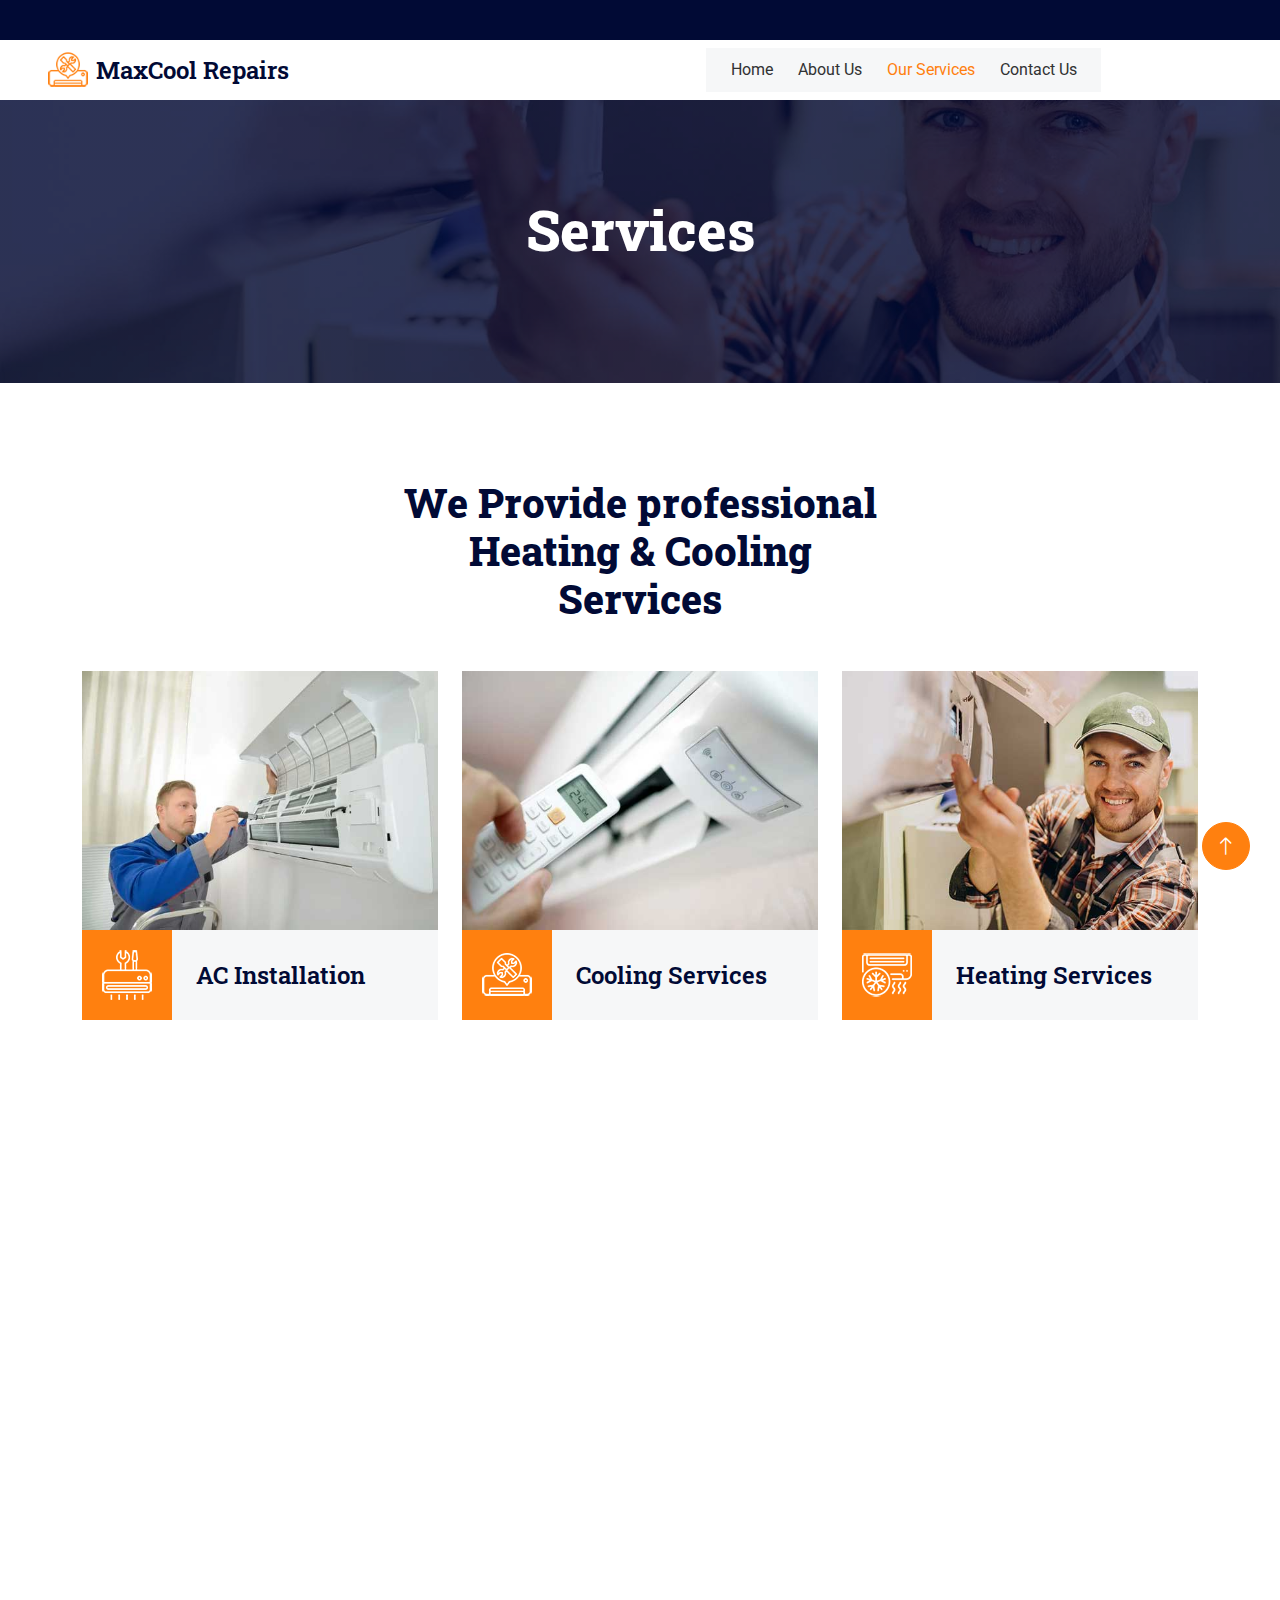
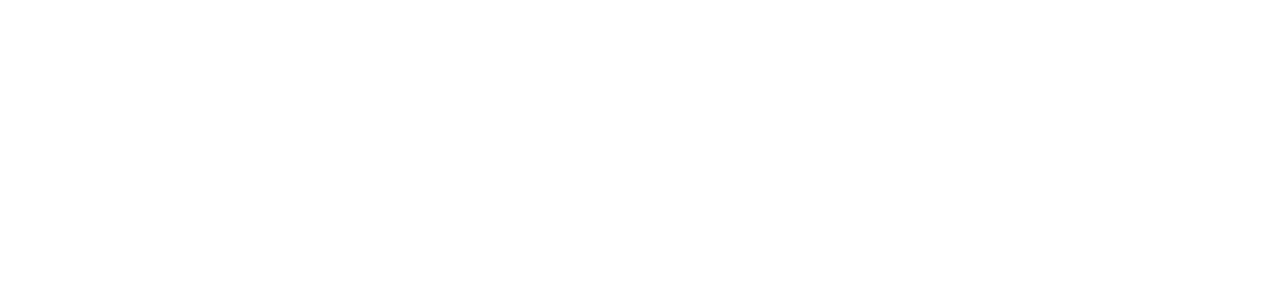
<file: service.html>
<!DOCTYPE html>
<html lang="en">

<head>
    <meta charset="utf-8">
    <title>MaxCool Repairs</title>
    <meta content="width=device-width, initial-scale=1.0" name="viewport">
    <meta content="" name="keywords">
    <meta content="" name="description">

    <!-- Favicon -->
    <link href="img/ac.png" rel="icon">

    <!-- Google Web Fonts -->
    <link rel="preconnect" href="https://fonts.googleapis.com">
    <link rel="preconnect" href="https://fonts.gstatic.com" crossorigin>
    <link href="https://fonts.googleapis.com/css2?family=Roboto+Slab:wght@400;600;800&family=Roboto:wght@400;500;700&display=swap" rel="stylesheet"> 

    <!-- Icon Font Stylesheet -->
    <link href="https://cdnjs.cloudflare.com/ajax/libs/font-awesome/5.10.0/css/all.min.css" rel="stylesheet">
    <link href="https://cdn.jsdelivr.net/npm/bootstrap-icons@1.4.1/font/bootstrap-icons.css" rel="stylesheet">

    <!-- Libraries Stylesheet -->
    <link href="lib/animate/animate.min.css" rel="stylesheet">
    <link href="lib/owlcarousel/assets/owl.carousel.min.css" rel="stylesheet">

    <!-- Customized Bootstrap Stylesheet -->
    <link href="css/bootstrap.min.css" rel="stylesheet">

    <!-- Template Stylesheet -->
    <link href="css/style.css" rel="stylesheet">
</head>

<body>
    <!-- Spinner Start -->
    <div id="spinner" class="show bg-white position-fixed translate-middle w-100 vh-100 top-50 start-50 d-flex align-items-center justify-content-center">
        <div class="spinner-grow text-primary" role="status"></div>
    </div>
    <!-- Spinner End -->


    <!-- Topbar Start -->
    <div class="container-fluid bg-dark text-white-50 py-2 px-0 d-none d-lg-block">
        <div class="row gx-0 align-items-center">
            <div class="col-lg-7 px-5 text-start">
                <div class="h-100 d-inline-flex align-items-center me-4">
                    
                </div>
                <div class="h-100 d-inline-flex align-items-center me-4">
                  
                </div>
            </div>
            <div class="col-lg-5 px-5 text-end">
               
            </div>
        </div>
    </div>
    <!-- Topbar End -->


    <!-- Navbar Start -->
    <nav class="navbar navbar-expand-lg bg-white navbar-light sticky-top px-4 px-lg-5">
       
            <!-- Image shown only on large screens and up -->
            <img src="img/icon/icon-02-primary.png" alt="Logo" class="me-2 d-none d-lg-block" style="width: 40px; height: auto;">
            <h1 class="m-0 fs-4">MaxCool Repairs</h1>
       
        
        <button type="button" class="navbar-toggler ms-auto" data-bs-toggle="collapse" data-bs-target="#navbarCollapse">
            <span class="navbar-toggler-icon"></span>
        </button>
        <div class="collapse navbar-collapse" id="navbarCollapse">
            <div class="navbar-nav mx-auto  pe-4 py-3 py-lg-0"></div>
           
                <div class="navbar-nav mx-auto bg-light pe-4 py-3 py-lg-0">
                    <a href="index.html" class="nav-item nav-link ">Home</a><br>
                    <a href="about.html" class="nav-item nav-link ">About Us</a><br>
                    <a href="service.html" class="nav-item nav-link active">Our Services</a><br>
                    <a href="contact.html" class="nav-item nav-link">Contact Us</a>
                </div>
        </div>
    </nav>
    <!-- Navbar End -->


    <!-- Page Header Start -->
    <div class="container-fluid page-header py-5 mb-5 wow fadeIn" data-wow-delay="0.1s">
        <div class="container text-center py-5">
            <h1 class="display-4 text-white animated slideInDown mb-4">Services</h1>
            <nav aria-label="breadcrumb animated slideInDown">
                <ol class="breadcrumb justify-content-center mb-0">
                    
                </ol>
            </nav>
        </div>
    </div>
    <!-- Page Header End -->


    <!-- Service Start -->
    <div class="container-xxl py-5">
        <div class="container">
            <div class="text-center mx-auto wow fadeInUp" data-wow-delay="0.1s" style="max-width: 500px;">
                <h1 class="display-6 mb-5">We Provide professional Heating & Cooling Services</h1>
            </div>
            <div class="row g-4 justify-content-center">
                <div class="col-lg-4 col-md-6 wow fadeInUp" data-wow-delay="0.1s">
                    <div class="service-item">
                        <img class="img-fluid" src="img/service-1.jpg" alt="">
                        <div class="d-flex align-items-center bg-light">
                            <div class="service-icon flex-shrink-0 bg-primary">
                                <img class="img-fluid" src="img/icon/icon-01-light.png" alt="">
                            </div>
                            <a class="h4 mx-4 mb-0" >AC Installation</a>
                        </div>
                    </div>
                </div>
                <div class="col-lg-4 col-md-6 wow fadeInUp" data-wow-delay="0.3s">
                    <div class="service-item">
                        <img class="img-fluid" src="img/service-2.jpg" alt="">
                        <div class="d-flex align-items-center bg-light">
                            <div class="service-icon flex-shrink-0 bg-primary">
                                <img class="img-fluid" src="img/icon/icon-02-light.png" alt="">
                            </div>
                            <a class="h4 mx-4 mb-0" >Cooling Services</a>
                        </div>
                    </div>
                </div>
                <div class="col-lg-4 col-md-6 wow fadeInUp" data-wow-delay="0.5s">
                    <div class="service-item">
                        <img class="img-fluid" src="img/service-3.jpg" alt="">
                        <div class="d-flex align-items-center bg-light">
                            <div class="service-icon flex-shrink-0 bg-primary">
                                <img class="img-fluid" src="img/icon/icon-03-light.png" alt="">
                            </div>
                            <a class="h4 mx-4 mb-0" >Heating Services</a>
                        </div>
                    </div>
                </div>
                <div class="col-lg-4 col-md-6 wow fadeInUp" data-wow-delay="0.1s">
                    <div class="service-item">
                        <img class="img-fluid" src="img/service-4.jpg" alt="">
                        <div class="d-flex align-items-center bg-light">
                            <div class="service-icon flex-shrink-0 bg-primary">
                                <img class="img-fluid" src="img/icon/icon-04-light.png" alt="">
                            </div>
                            <a class="h4 mx-4 mb-0" >Maintenance & Repair</a>
                        </div>
                    </div>
                </div>
                <div class="col-lg-4 col-md-6 wow fadeInUp" data-wow-delay="0.3s">
                    <div class="service-item">
                        <img class="img-fluid" src="img/service-5.jpg" alt="">
                        <div class="d-flex align-items-center bg-light">
                            <div class="service-icon flex-shrink-0 bg-primary">
                                <img class="img-fluid" src="img/icon/icon-05-light.png" alt="">
                            </div>
                            <a class="h4 mx-4 mb-0" >Indoor Air Quality</a>
                        </div>
                    </div>
                </div>
                <div class="col-lg-4 col-md-6 wow fadeInUp" data-wow-delay="0.5s">
                    <div class="service-item">
                        <img class="img-fluid" src="img/service-6.jpg" alt="">
                        <div class="d-flex align-items-center bg-light">
                            <div class="service-icon flex-shrink-0 bg-primary">
                                <img class="img-fluid" src="img/icon/icon-06-light.png" alt="">
                            </div>
                            <a class="h4 mx-4 mb-0" >Annual Inspections</a>
                        </div>
                    </div>
                </div>
            </div>
        </div>
    </div>
    <!-- Service End -->
        

    <!-- Footer Start -->
    <div class="container-fluid bg-dark footer mt-5 pt-5 wow fadeIn" data-wow-delay="0.1s">
        <div class="container py-5">
            <div class="row g-5">
                <div class="col-lg-3 col-md-6">
                    <h5 class="text-light mb-4">Get In Touch</h5>
                    <p><i class="fa fa-map-marker-alt me-3"></i>Thaddatheru Junvtion,Jaffna</p>
                    <p><i class="fa fa-phone-alt me-3"></i>+94 769988123</p>
                    <p><i class="fa fa-envelope me-3"></i>info@WEBbuilders.lk</p>
                </div>
                <div class="col-lg-3 col-md-6">
                    <h5 class="text-light mb-4">Our Services</h5>
                    <p>AC Installation</p>
                    <p>Cooling Services</p>
                    <p>Heating Services</p>
                    
                </div>
                <div class="col-lg-3 col-md-6">
                    <h5 class="text-light mb-4">Quick Links</h5>
                    <a class="btn btn-link" href="index.html">Home</a>
                    <a class="btn btn-link" href="about.html">About Us</a>
                    <a class="btn btn-link" href="service.html">Our Services</a>
                    <a class="btn btn-link" href="contact.html">Contact Us</a>
                </div>
                <div class="col-lg-3 col-md-6">
                    <h5 class="text-light mb-4">Follow Us</h5>
                    <p>Follow us on social media to stay updated with our latest offers, tips, and services!</p>
                    <div class="d-flex">
                        <a class="btn btn-square rounded-circle me-1" ><i class="fab fa-twitter"></i></a>
                        <a class="btn btn-square rounded-circle me-1" ><i class="fab fa-facebook-f"></i></a>
                        <a class="btn btn-square rounded-circle me-1" ><i class="fab fa-youtube"></i></a>
                        <a class="btn btn-square rounded-circle me-1" ><i class="fab fa-linkedin-in"></i></a>
                    </div>
                </div>
            </div>
        </div>
        <div class="container-fluid copyright">
            <div class="container">
                <div class="row">
                    <div class="text-center">
                        &copy; <a >2025</a>. Designed <i class="fa fa-heart" aria-hidden="true"></i> By WEBbuilder.lk
                    </div>
                   
                </div>
            </div>
        </div>
    </div>
    <!-- Footer End -->


    <!-- Back to Top -->
    <a  class="btn btn-lg btn-primary btn-lg-square rounded-circle back-to-top"><i class="bi bi-arrow-up"></i></a>


    <!-- JavaScript Libraries -->
    <script src="https://code.jquery.com/jquery-3.4.1.min.js"></script>
    <script src="https://cdn.jsdelivr.net/npm/bootstrap@5.0.0/dist/js/bootstrap.bundle.min.js"></script>
    <script src="lib/wow/wow.min.js"></script>
    <script src="lib/easing/easing.min.js"></script>
    <script src="lib/waypoints/waypoints.min.js"></script>
    <script src="lib/owlcarousel/owl.carousel.min.js"></script>
    <script src="lib/counterup/counterup.min.js"></script>
    <script src="lib/parallax/parallax.min.js"></script>

    <!-- Template Javascript -->
    <script src="js/main.js"></script>
</body>

</html>
</file>
<file: css/style.css>
/********** Template CSS **********/
:root {
    --primary: #FF800F;
    --secondary: #001064;
    --light: #F6F7F8;
    --dark: #010A35;
}

.back-to-top {
    position: fixed;
    display: none;
    right: 30px;
    bottom: 30px;
    z-index: 99;
}


/*** Spinner ***/
#spinner {
    opacity: 0;
    visibility: hidden;
    transition: opacity .5s ease-out, visibility 0s linear .5s;
    z-index: 99999;
}

#spinner.show {
    transition: opacity .5s ease-out, visibility 0s linear 0s;
    visibility: visible;
    opacity: 1;
}


/*** Button ***/
.btn {
    transition: .5s;
}

.btn.btn-primary,
.btn.btn-outline-primary:hover,
.btn.btn-secondary,
.btn.btn-outline-secondary:hover {
    color: #FFFFFF;
}

.btn.btn-primary:hover {
    background: var(--secondary);
    border-color: var(--secondary);
}

.btn.btn-secondary:hover {
    background: var(--primary);
    border-color: var(--primary);
}

.btn-square {
    width: 38px;
    height: 38px;
}

.btn-sm-square {
    width: 32px;
    height: 32px;
}

.btn-lg-square {
    width: 48px;
    height: 48px;
}

.btn-square,
.btn-sm-square,
.btn-lg-square {
    padding: 0;
    display: flex;
    align-items: center;
    justify-content: center;
    font-weight: normal;
}


/*** Navbar ***/
.navbar.sticky-top {
    top: -100px;
    transition: .5s;
}

.navbar .navbar-brand img {
    max-height: 60px;
}

.navbar .navbar-nav .nav-link {
    margin-left: 25px;
    padding: 10px 0;
    color: #313233;
    font-weight: 400;
    outline: none;
}

.navbar .navbar-nav .nav-link:hover,
.navbar .navbar-nav .nav-link.active {
    color: var(--primary);
}

.navbar .dropdown-toggle::after {
    border: none;
    content: "\f107";
    font-family: "Font Awesome 5 Free";
    font-weight: 900;
    vertical-align: middle;
    margin-left: 8px;
    
}

@media (max-width: 991.98px) {
    .navbar .navbar-brand img {
        max-height: 45px;
    }

    .navbar .navbar-nav {
        margin-top: 20px;
        margin-bottom: 15px;
    }

    .navbar .nav-item .dropdown-menu {
        padding-left: 30px;
    }
}

@media (min-width: 992px) {
    .navbar .nav-item .dropdown-menu {
        display: block;
        border: none;
        margin-top: 0;
        top: 150%;
        right: 0;
        opacity: 0;
        visibility: hidden;
        transition: .5s;
    }

    .navbar .nav-item:hover .dropdown-menu {
        top: 100%;
        visibility: visible;
        transition: .5s;
        opacity: 1;
    }
}


/*** Header ***/
.carousel-caption {
    top: 0;
    left: 0;
    right: 0;
    bottom: 0;
    display: flex;
    align-items: center;
    justify-content: center;
    text-align: center;
    background: rgba(1, 10, 53, .8);
    z-index: 1;
}

.carousel-control-prev,
.carousel-control-next {
    width: 15%;
}

.carousel-control-prev-icon,
.carousel-control-next-icon {
    width: 3rem;
    height: 3rem;
    background-color: var(--dark);
    border: 12px solid var(--dark);
    border-radius: 3rem;
}

@media (max-width: 768px) {
    #header-carousel .carousel-item {
        position: relative;
        min-height: 450px;
    }
    
    #header-carousel .carousel-item img {
        position: absolute;
        width: 100%;
        height: 100%;
        object-fit: cover;
    }
}

.page-header {
    background: linear-gradient(rgba(1, 10, 53, .8), rgba(1, 10, 53, .8)), url(../img/carousel-1.jpg) center center no-repeat;
    background-size: cover;
}

.page-header .breadcrumb-item a,
.page-header .breadcrumb-item+.breadcrumb-item::before {
    color: var(--light);
}

.page-header .breadcrumb-item a:hover,
.page-header .breadcrumb-item.active {
    color: var(--primary);
}


/*** Facts ***/
.facts {
	position: relative;
}

.facts * {
	position: relative;
	z-index: 1;
}

.facts::after {
	position: absolute;
	content: "";
	width: 100%;
	height: 100%;
	top: 0;
	left: 0;
    background: rgba(1, 10, 53, .8);
}


/*** Quote ***/
@media (min-width: 992px) {
    .container.quote {
        max-width: 100% !important;
    }

    .container.quote .quote-text {
        padding-left: calc(((100% - 960px) / 2) + .75rem);
    }

    .container.quote .quote-form {
        padding-right: calc(((100% - 960px) / 2) + .75rem);
    }
}

@media (min-width: 1200px) {
    .container.quote .quote-text  {
        padding-left: calc(((100% - 1140px) / 2) + .75rem);
    }

    .container.quote .quote-form  {
        padding-right: calc(((100% - 1140px) / 2) + .75rem);
    }
}

@media (min-width: 1400px) {
    .container.quote .quote-text  {
        padding-left: calc(((100% - 1320px) / 2) + .75rem);
    }

    .container.quote .quote-form  {
        padding-right: calc(((100% - 1320px) / 2) + .75rem);
    }
}

.container.quote .quote-text,
.container.quote .quote-form {
	position: relative;
}

.container.quote .quote-text *,
.container.quote .quote-form * {
	position: relative;
	z-index: 1;
}

.container.quote .quote-text::after,
.container.quote .quote-form::after {
	position: absolute;
	content: "";
	width: 100%;
	height: 100%;
	top: 0;
	left: 0;
}

.container.quote .quote-text::after {
    background: rgba(1, 10, 53, .8);
}

.container.quote .quote-form::after {
    background: rgba(255, 255, 255, .8);
}

.container.quote .quote-text .h-100,
.container.quote .quote-form .h-100 {
    padding: 6rem 0;
    display: flex;
    flex-direction: column;
    justify-content: center;
}


/*** Service ***/
.service-item .service-icon {
    width: 90px;
    height: 90px;
    display: flex;
    align-items: center;
    justify-content: center;
}

.service-item .service-icon img {
    max-width: 60px;
    max-height: 60px;
}


/*** Team ***/
.team-item .team-img::before,
.team-item .team-img::after {
    position: absolute;
    content: "";
    width: 0;
    height: 100%;
    top: 0;
    left: 0;
    background: rgba(1, 10, 53, .8);
    transition: .5s;
}

.team-item .team-img::after {
    left: auto;
    right: 0;
}

.team-item:hover .team-img::before,
.team-item:hover .team-img::after {
    width: 50%;
}

.team-item .team-img .team-social {
    position: absolute;
    width: 100%;
    height: 100%;
    top: 0;
    left: 0;
    display: flex;
    align-items: center;
    justify-content: center;
    transition: .5s;
    z-index: 3;
    opacity: 0;
}

.team-item:hover .team-img .team-social {
    transition-delay: .3s;
    opacity: 1;
}


/*** Testimonial ***/
.animated.pulse {
    animation-duration: 1.5s;
}

.testimonial-left,
.testimonial-right {
    position: relative;
}

.testimonial-left img,
.testimonial-right img {
    position: absolute;
    border-radius: 70px;
}

.testimonial-left img:nth-child(1),
.testimonial-right img:nth-child(3) {
    width: 70px;
    height: 70px;
    top: 10%;
    left: 50%;
    transform: translateX(-50%);
}

.testimonial-left img:nth-child(2),
.testimonial-right img:nth-child(2) {
    width: 60px;
    height: 60px;
    top: 50%;
    left: 10%;
    transform: translateY(-50%);
}

.testimonial-left img:nth-child(3),
.testimonial-right img:nth-child(1) {
    width: 50px;
    height: 50px;
    bottom: 10%;
    right: 10%;
}

.testimonial-carousel .owl-item img {
    width: 100px;
    height: 100px;
    border-radius: 100px;
}

.testimonial-carousel .owl-nav {
    margin-top: 30px;
    display: flex;
    justify-content: center;
}

.testimonial-carousel .owl-nav .owl-prev,
.testimonial-carousel .owl-nav .owl-next {
    margin: 0 5px;
    width: 45px;
    height: 45px;
    display: flex;
    align-items: center;
    justify-content: center;
    color: #FFFFFF;
    background: var(--primary);
    border-radius: 45px;
    font-size: 22px;
    transition: .5s;
}

.testimonial-carousel .owl-nav .owl-prev:hover,
.testimonial-carousel .owl-nav .owl-next:hover {
    background: var(--secondary);
}


/*** Footer ***/
.footer {
    color: #7F8499;
}

.footer .btn.btn-link {
    display: block;
    margin-bottom: 5px;
    padding: 0;
    text-align: left;
    color: #7F8499;
    font-weight: normal;
    text-transform: capitalize;
    transition: .3s;
}

.footer .btn.btn-link::before {
    position: relative;
    content: "\f105";
    font-family: "Font Awesome 5 Free";
    font-weight: 900;
    color: #7F8499;
    margin-right: 10px;
}

.footer .btn.btn-link:hover {
    color: var(--primary);
    letter-spacing: 1px;
    box-shadow: none;
}

.footer .btn.btn-square {
    color: #7F8499;
    border: 1px solid #7F8499;
}

.footer .btn.btn-square:hover {
    color: var(--light);
    border-color: var(--primary);
}

.footer .copyright {
    padding: 25px 0;
    border-top: 1px solid rgba(256, 256, 256, .1);
}

.footer .copyright a {
    color: var(--primary);
}

.footer .copyright a:hover {
    color: #FFFFFF;
}
</file>
